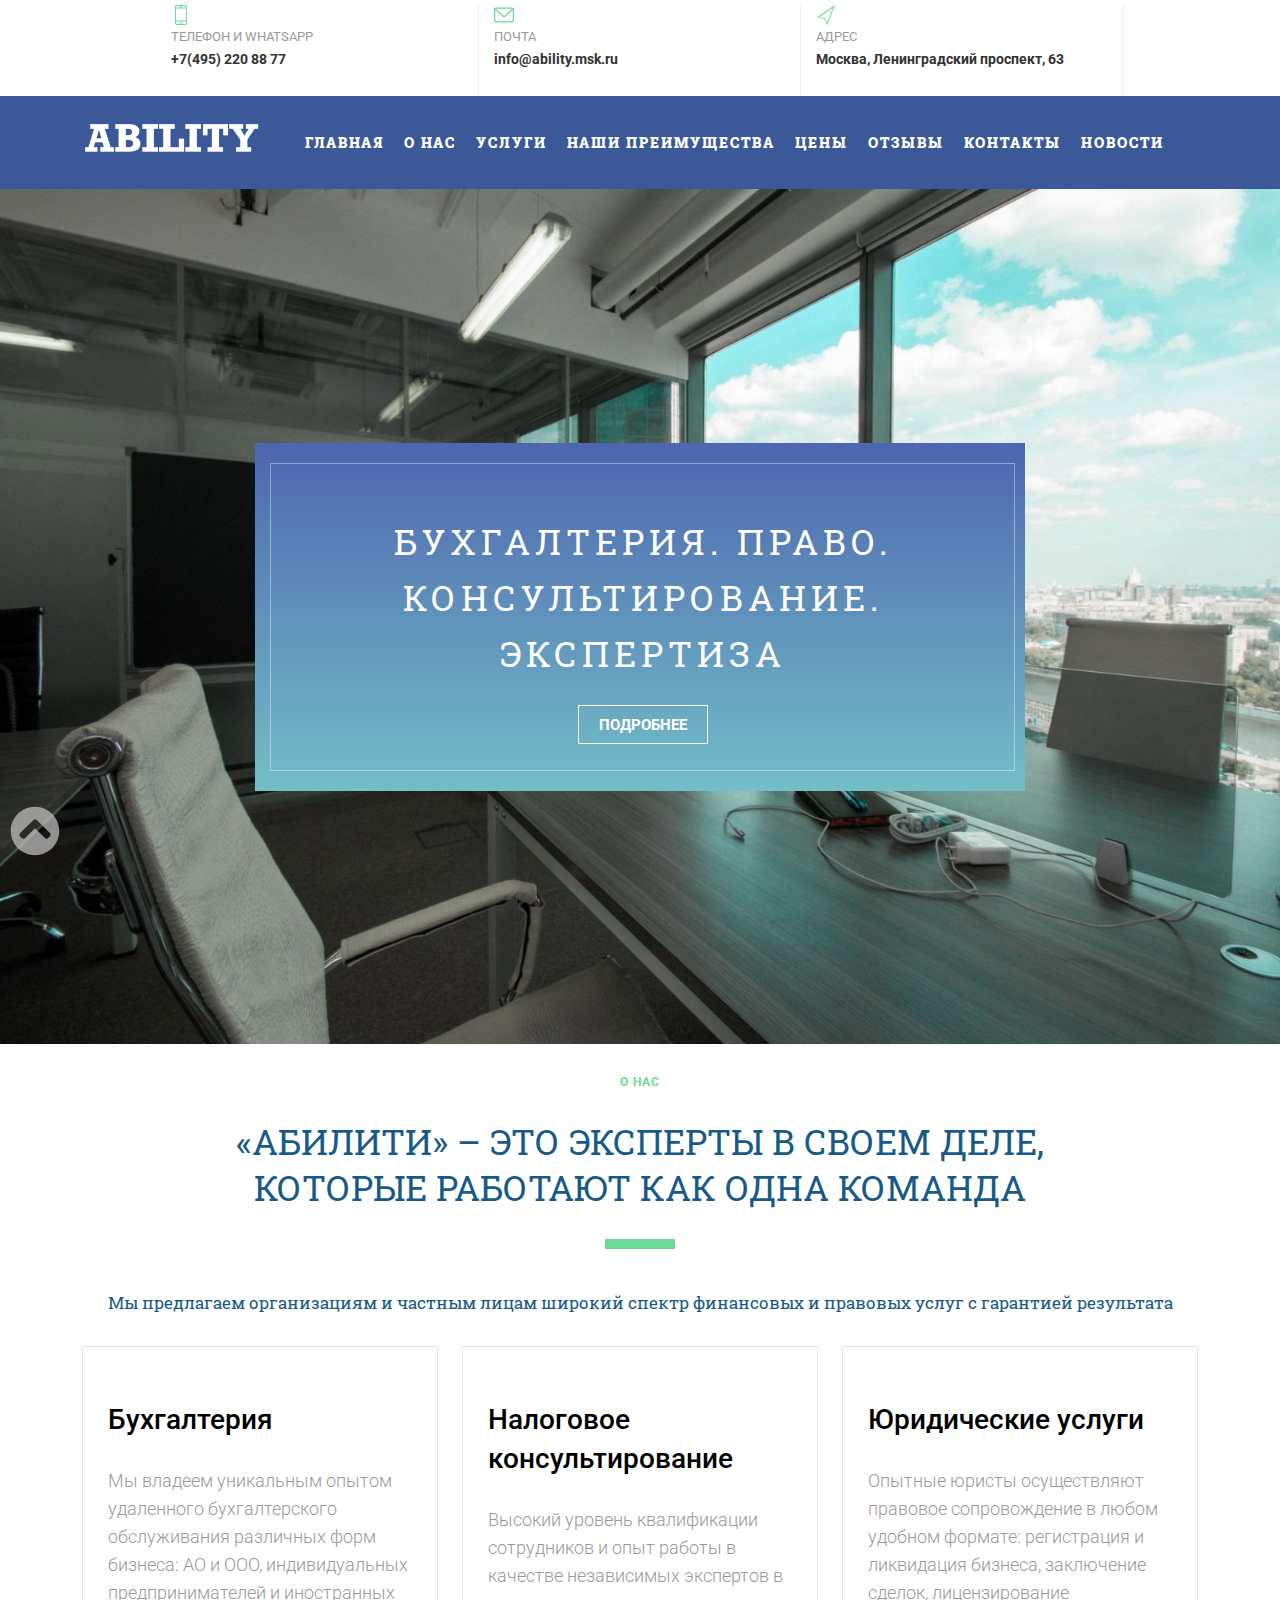
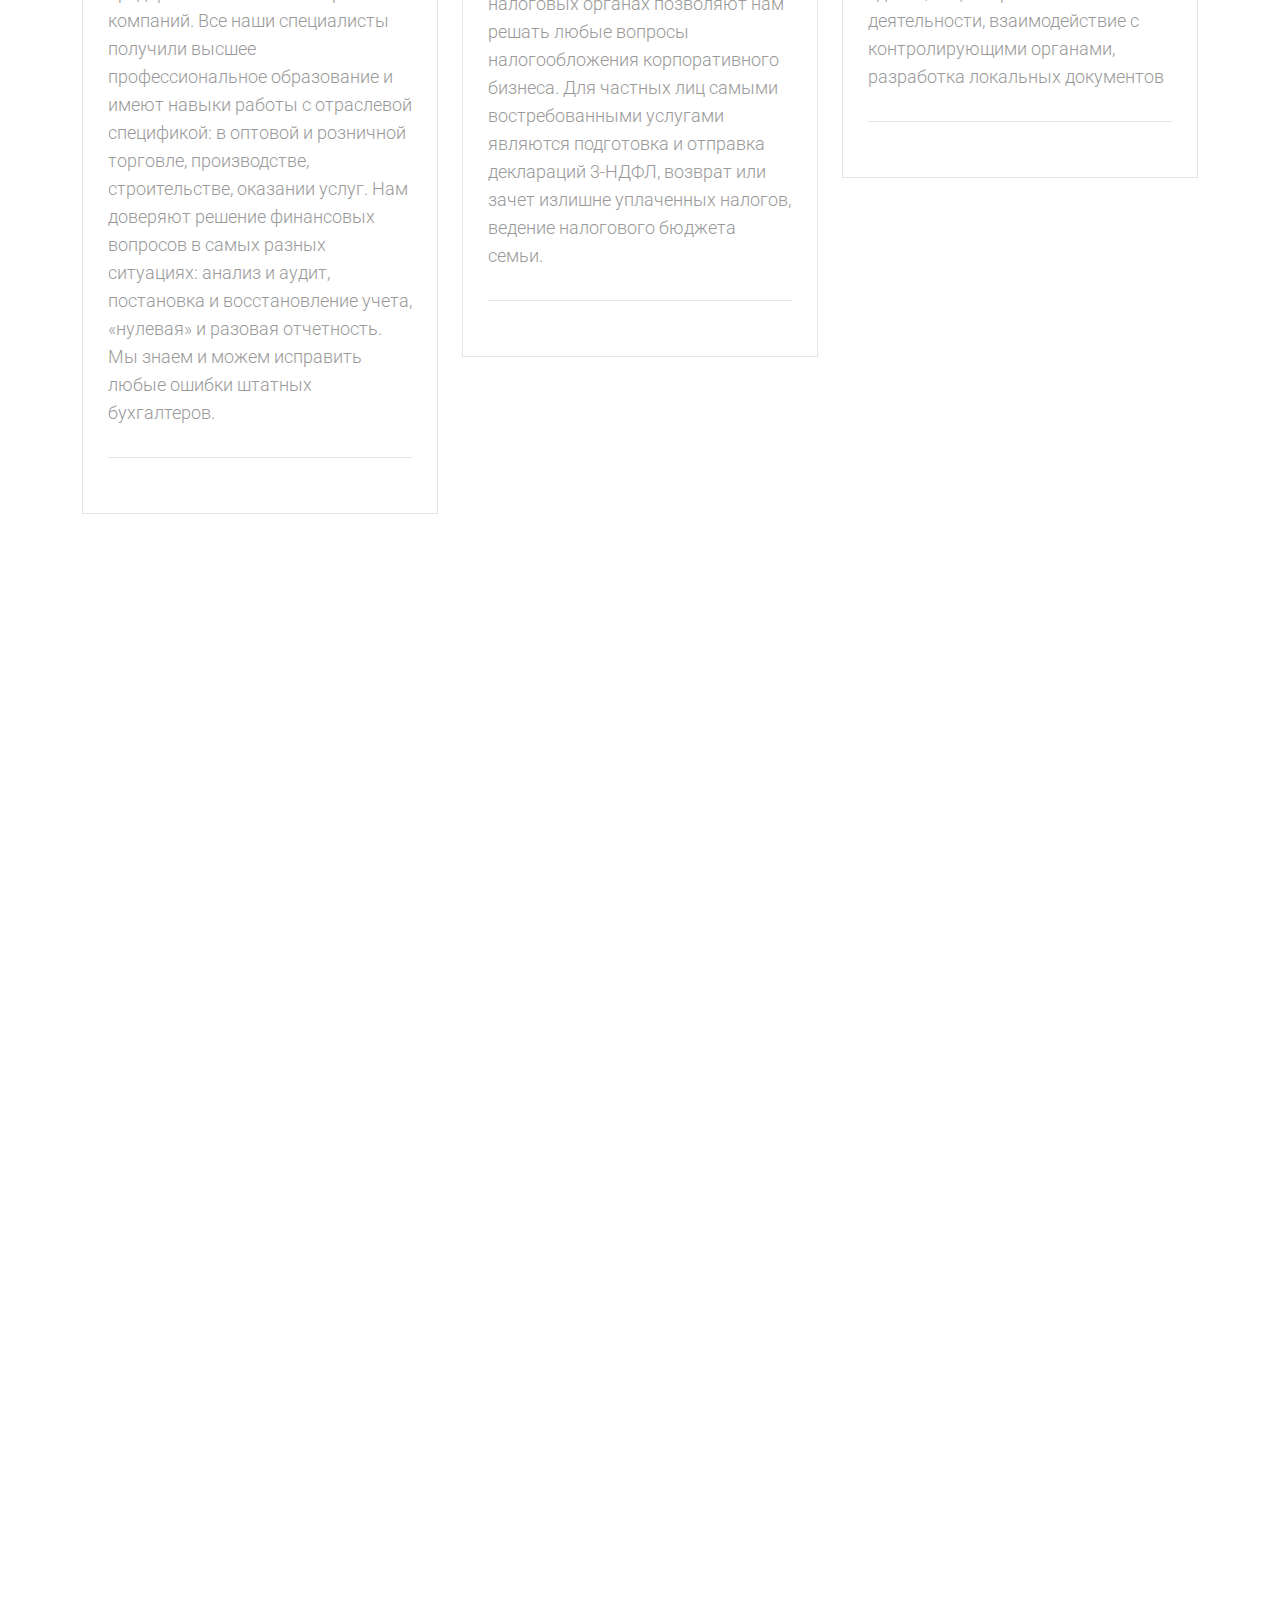
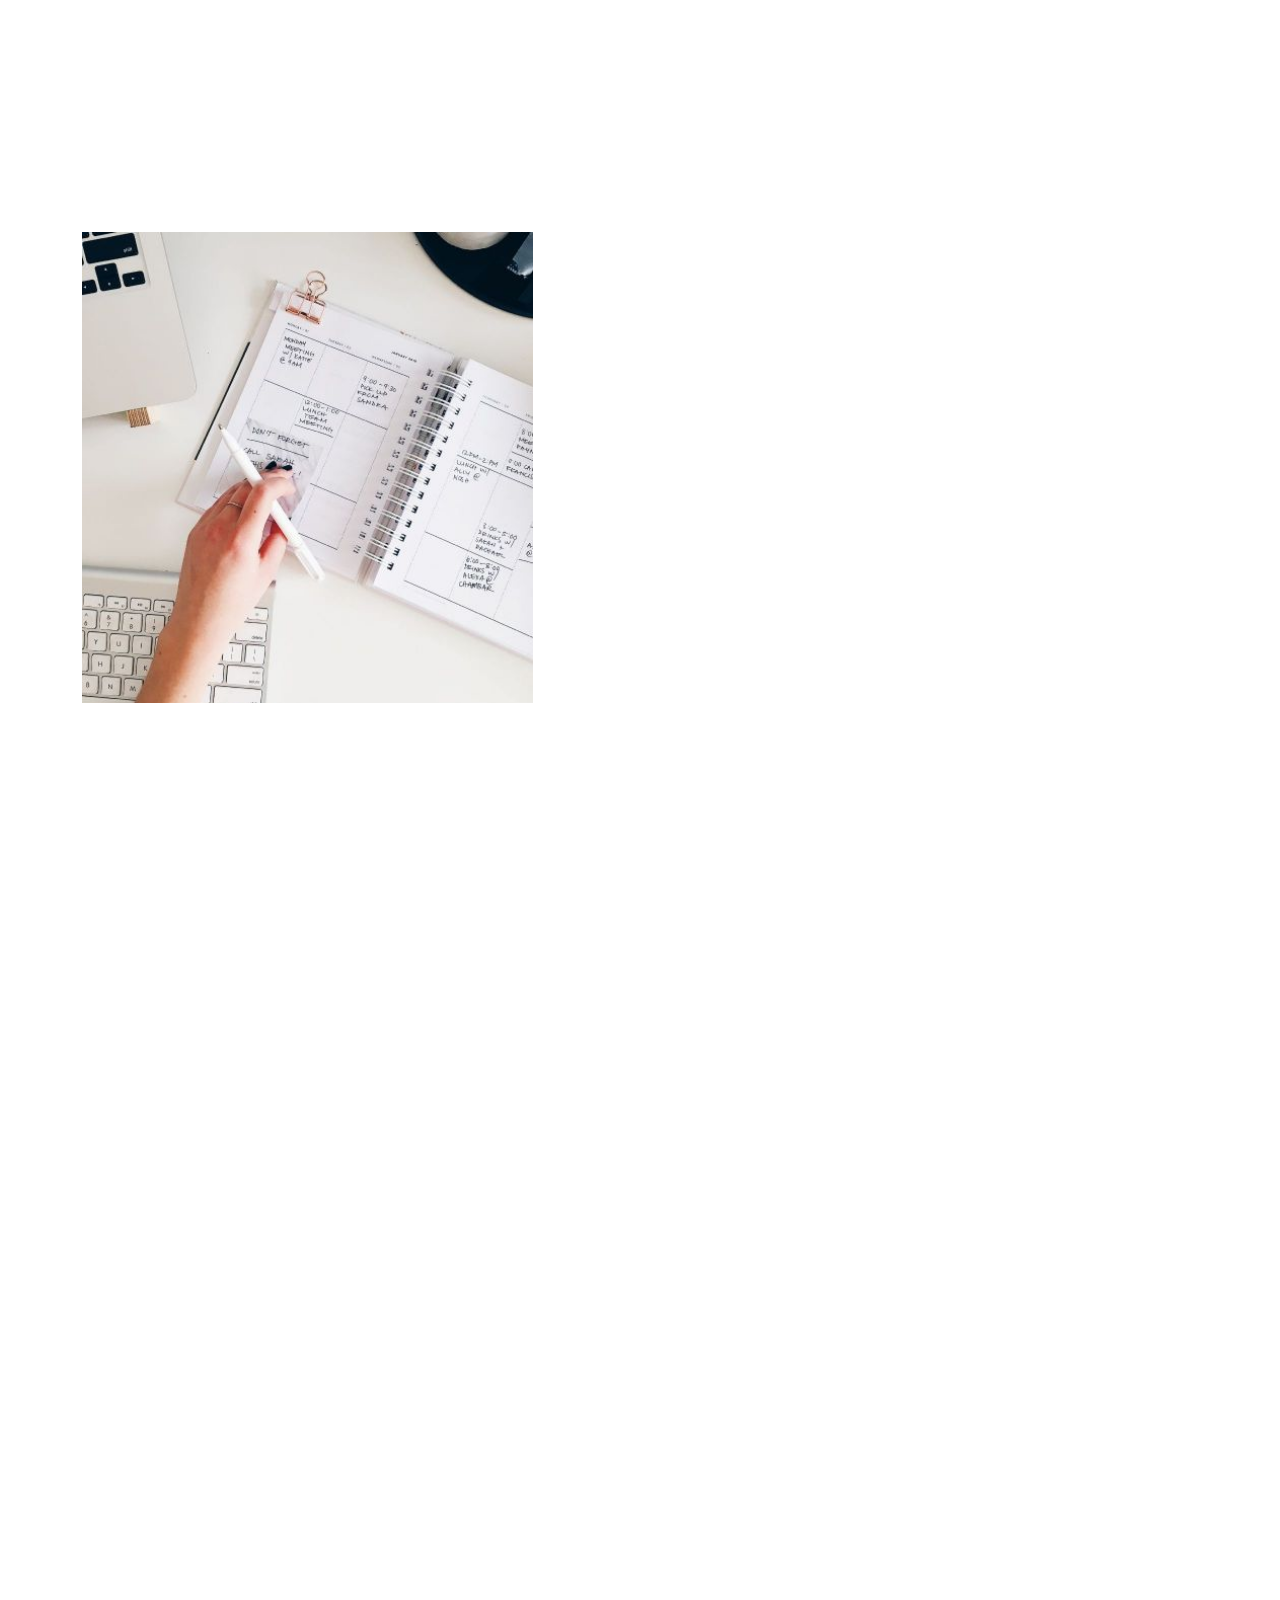
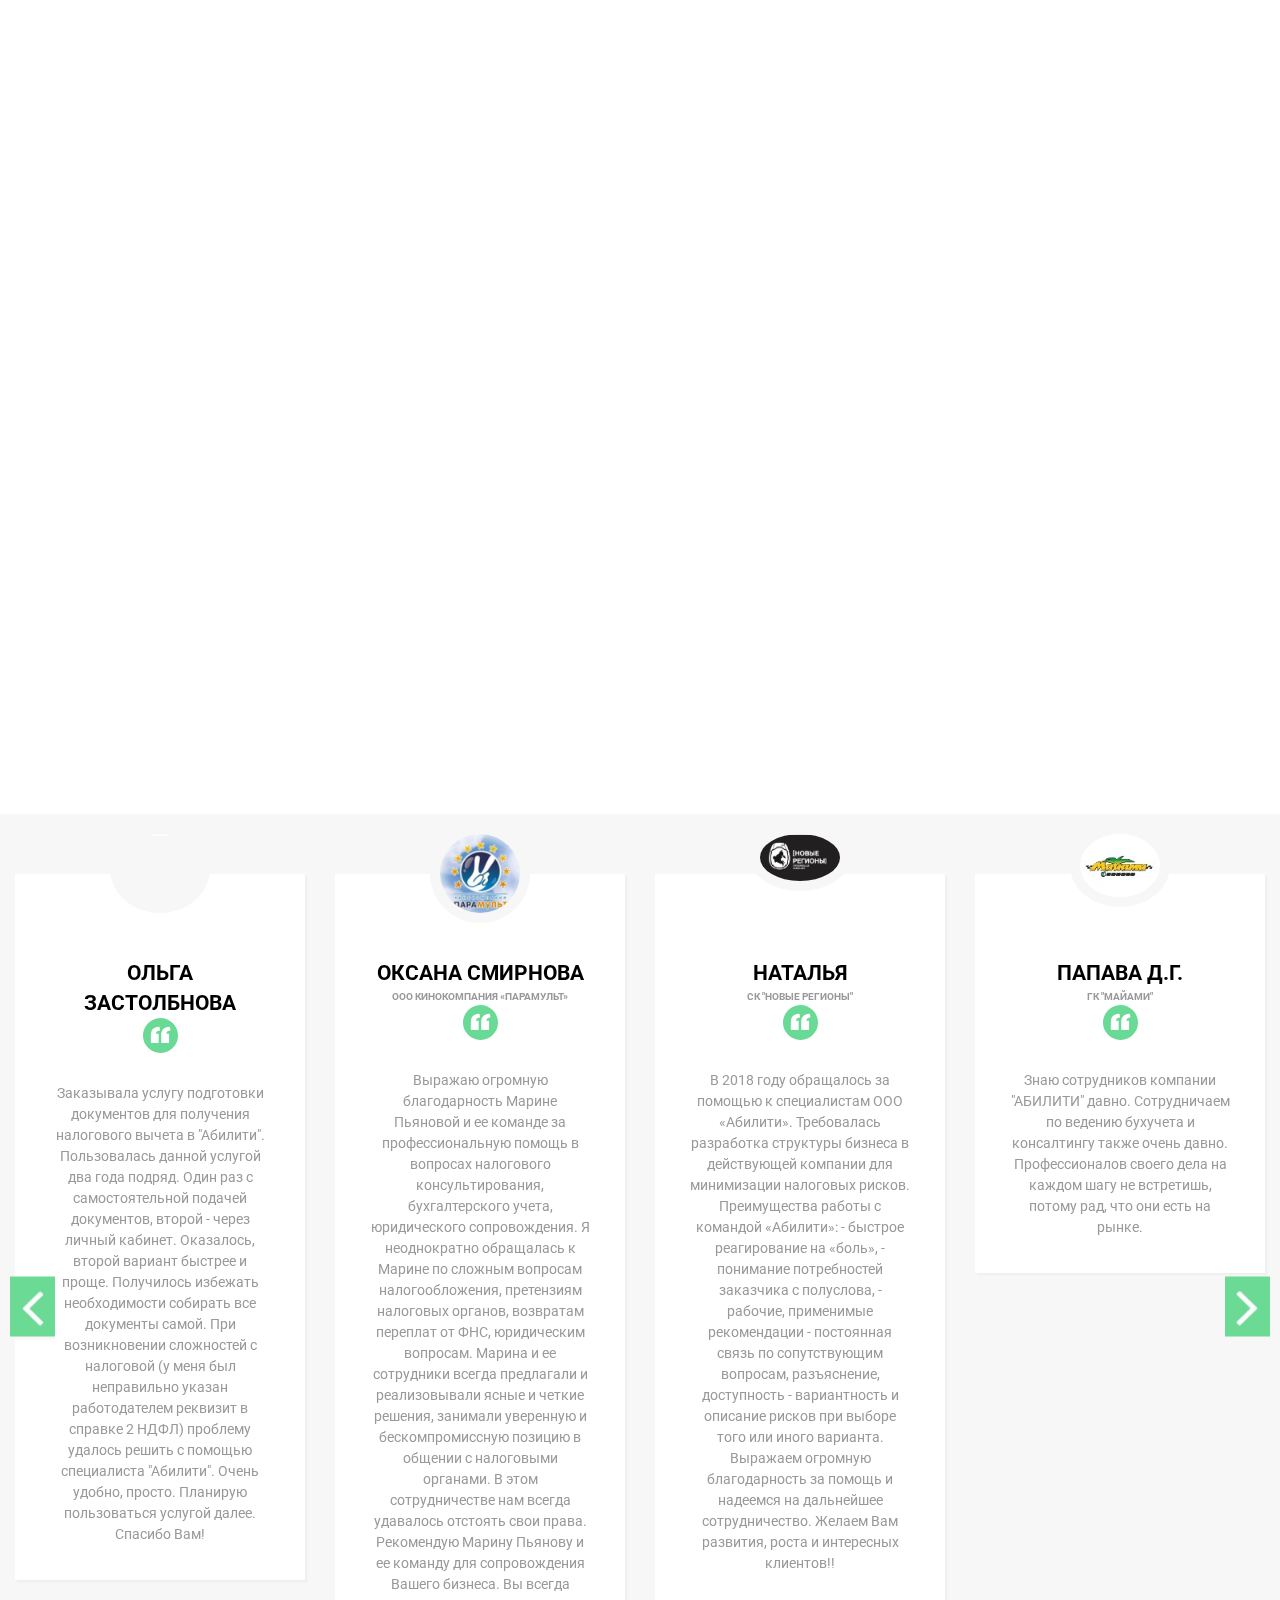
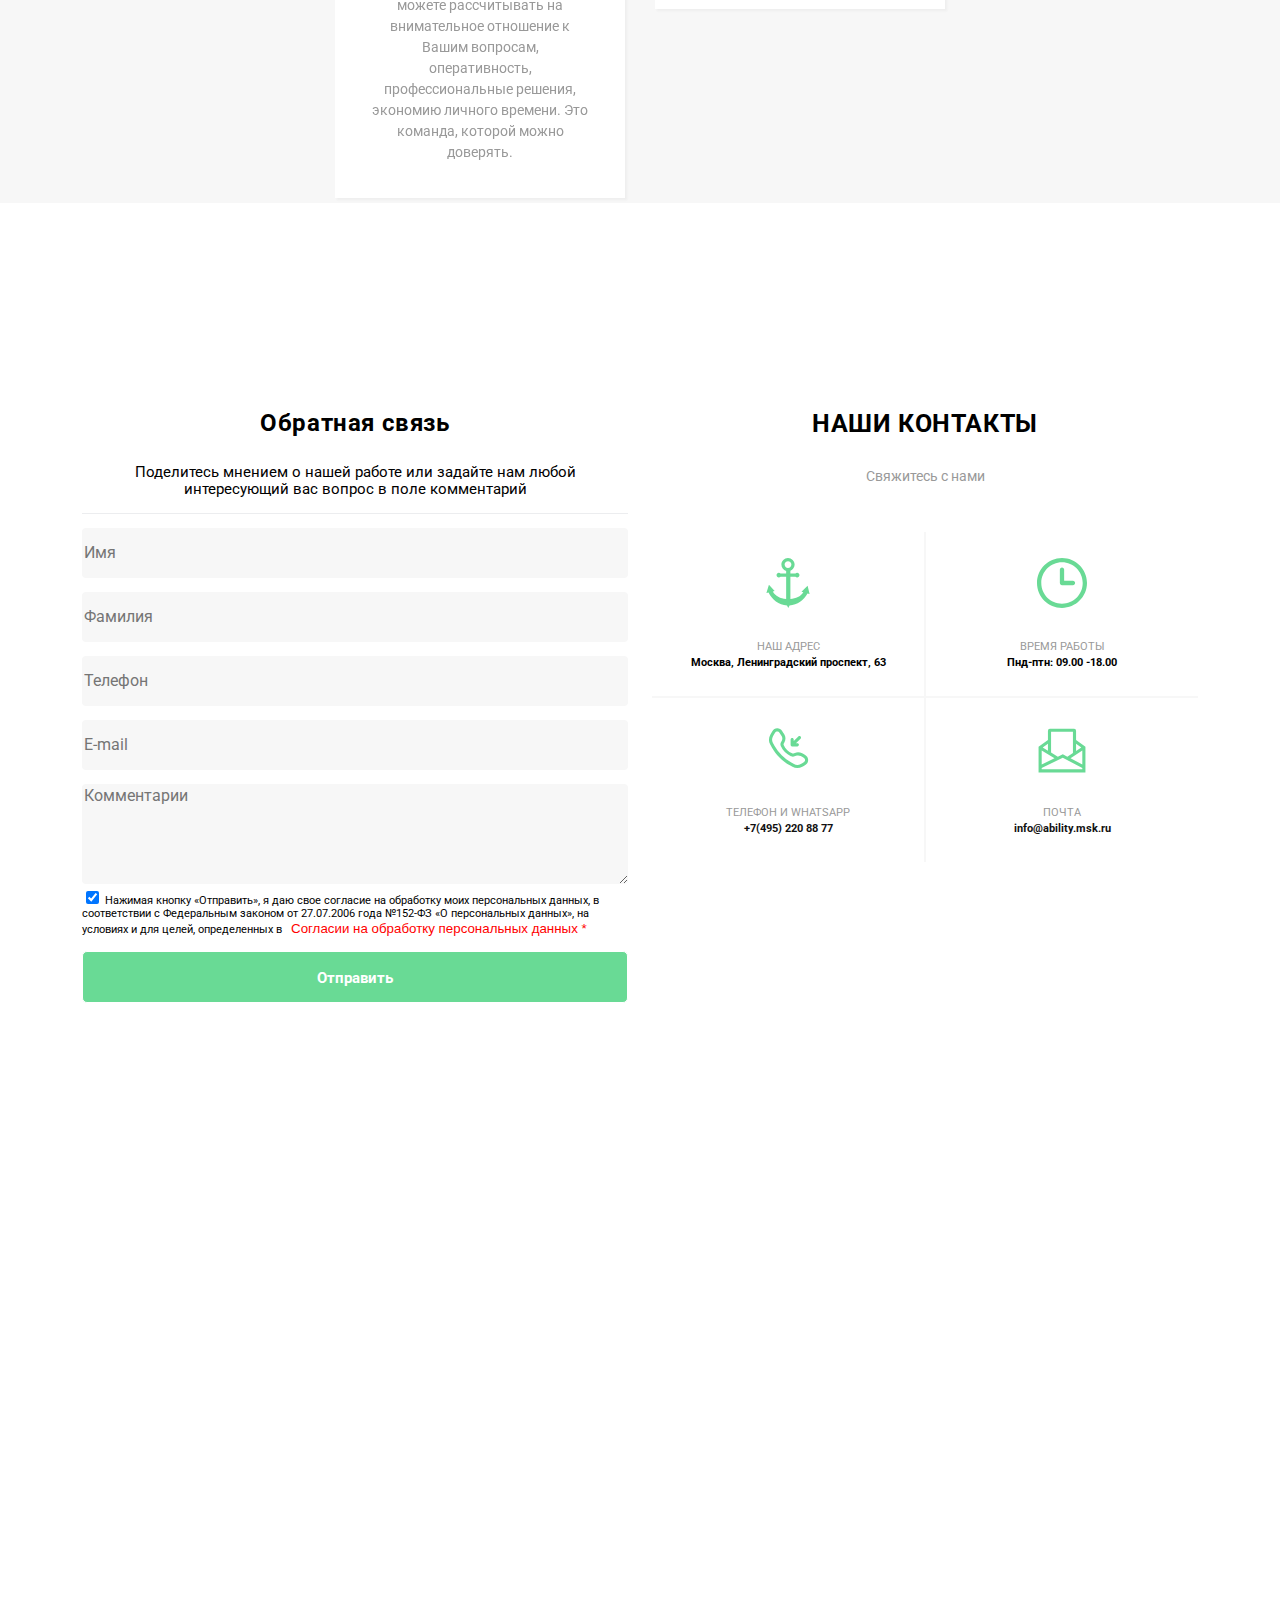
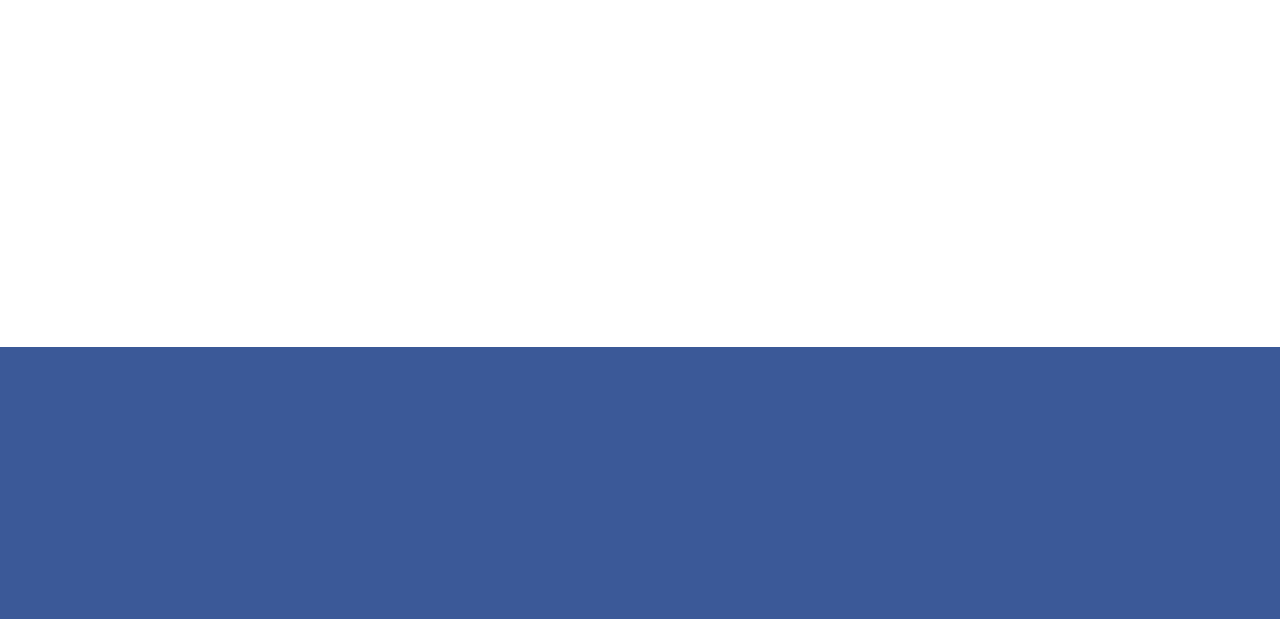
<file: index.html>
<!DOCTYPE html>
<html lang="ru">
<head>
    <meta charset="UTF-8">
    <link rel="stylesheet" href="assets/css/style.min.css">
    
    <!-- Useful meta tags -->
    <meta http-equiv="x-ua-compatible" content="ie=edge">
    <meta name="viewport" content="width=device-width, initial-scale=1">
    <meta name="robots" content="index, follow, noodp">
    <meta name="googlebot" content="index, follow">
    <meta name="google" content="notranslate">
    <meta name="format-detection" content="telephone=no">
    <meta name="keywords" content="бухгалтерия налоговое консультирование юридические услуги аудит срочная отчетность правовое сопровождение">
    <meta name="description" content="Бухгалтерское обслуживание, налоговое консультирование, сдача отчетности, юридическое консультирование. Мы предлагаем организациям и частным лицам широкий спектр финансовых и правовых услуг с гарантией результата">
    
    <title>Ability - Бухгалтерское обслуживание</title>
</head>
<body>

<svg style="display: none;">

 <symbol id='phone' viewBox="0 0 128 128">
    <path d="M91,0H37A11,11,0,0,0,26,11V117a11,11,0,0,0,11,11H91a11,11,0,0,0,11-11V11A11,11,0,0,0,91,0ZM32,22.69H96V99.58H32ZM37,6H91a5,5,0,0,1,5,5v5.69H32V11A5,5,0,0,1,37,6ZM91,122H37a5,5,0,0,1-5-5V105.58H96V117A5,5,0,0,1,91,122Z"/><circle cx="64" cy="113.91" r="6"/><path d="M56.13,14.22H71.88a3,3,0,1,0,0-6H56.13a3,3,0,1,0,0,6Z"/>
 </symbol>

  <symbol id='cursor' viewBox="0 0 149.701 149.701">
    <path  d="M84.618,149.701l-24.247-46.586L7.919,90.581L141.782,0L84.618,149.701z M26.482,87.195l39.035,9.326
    l18.032,34.661l42.528-111.372L26.482,87.195z"/>
  </symbol>

  <symbol id='mail' viewBox="0 0 479.058 479.058">
    <path d="m434.146 59.882h-389.234c-24.766 0-44.912 20.146-44.912 44.912v269.47c0 24.766 20.146 44.912 44.912 44.912h389.234c24.766 0 44.912-20.146 44.912-44.912v-269.47c0-24.766-20.146-44.912-44.912-44.912zm0 29.941c2.034 0 3.969.422 5.738 1.159l-200.355 173.649-200.356-173.649c1.769-.736 3.704-1.159 5.738-1.159zm0 299.411h-389.234c-8.26 0-14.971-6.71-14.971-14.971v-251.648l199.778 173.141c2.822 2.441 6.316 3.655 9.81 3.655s6.988-1.213 9.81-3.655l199.778-173.141v251.649c-.001 8.26-6.711 14.97-14.971 14.97z"/>
  </symbol>

  <symbol id='check' viewBox="0 0 438.536 438.536">
      <g>
    <path d="M414.41,24.123C398.333,8.042,378.963,0,356.315,0H82.228C59.58,0,40.21,8.042,24.126,24.123
        C8.045,40.207,0.003,59.576,0.003,82.225v274.084c0,22.647,8.042,42.018,24.123,58.102c16.084,16.084,35.454,24.126,58.102,24.126
        h274.084c22.648,0,42.018-8.042,58.095-24.126c16.084-16.084,24.126-35.454,24.126-58.102V82.225
        C438.532,59.576,430.49,40.204,414.41,24.123z M370.88,159.024l-175.307,175.3c-3.615,3.614-7.898,5.428-12.85,5.428
        c-4.95,0-9.233-1.807-12.85-5.421L67.663,232.118c-3.616-3.62-5.424-7.898-5.424-12.848c0-4.949,1.809-9.233,5.424-12.847
        l29.124-29.124c3.617-3.616,7.895-5.424,12.847-5.424c4.952,0,9.235,1.809,12.851,5.424l60.242,60.24l133.334-133.333
        c3.606-3.617,7.898-5.424,12.847-5.424c4.945,0,9.227,1.807,12.847,5.424l29.126,29.125c3.61,3.615,5.421,7.898,5.421,12.847
        S374.49,155.411,370.88,159.024z"/>
</g>
  </symbol>

  <symbol id='quote' viewBox="0 0 612 612">
     <g>
    <g>
        <path d="M587.826,186.966c-16.116-37.332-37.944-69.768-65.484-97.308s-59.976-49.368-97.308-65.484
            S348.024,0,306,0c-28.152,0-55.284,3.672-81.396,11.016s-50.49,17.646-73.134,30.906s-43.248,29.172-61.812,47.736
            s-34.476,39.168-47.736,61.812c-13.26,22.646-23.562,47.022-30.906,73.134C3.672,250.716,0,277.848,0,306
            s3.672,55.284,11.016,81.396c7.344,26.11,17.646,50.487,30.906,73.134c13.26,22.644,29.172,43.249,47.736,61.812
            c18.564,18.564,39.168,34.478,61.812,47.736c22.644,13.26,47.022,23.561,73.134,30.906C250.716,608.328,277.848,612,306,612
            s55.284-3.672,81.396-11.016c26.111-7.346,50.488-17.646,73.135-30.906c22.644-13.259,43.249-29.172,61.812-47.736
            c18.564-18.563,34.478-39.168,47.736-61.812c13.26-22.646,23.561-47.023,30.906-73.135C608.328,361.284,612,334.152,612,306
            C612,263.976,603.942,224.298,587.826,186.966z M296.82,212.364c-2.04,2.855-4.284,4.284-6.732,4.284
            c-42.024,6.12-63.036,25.5-63.036,58.14h37.332c6.528,0,9.792,3.264,9.792,9.792v140.76c0,6.528-3.264,9.792-9.792,9.792H146.88
            c-6.528,0-9.792-3.264-9.792-9.792V303.552c0-95.88,46.92-146.268,140.76-151.164c2.448-0.408,4.59,0.204,6.426,1.836
            s3.162,3.672,3.978,6.12l9.792,44.676C298.86,207.876,298.452,210.324,296.82,212.364z M477.972,212.364
            c-1.632,2.855-3.876,4.284-6.729,4.284c-41.208,6.12-62.223,25.5-63.036,58.14h37.332c2.854,0,5.304,0.918,7.344,2.754
            s3.063,4.182,3.063,7.038v140.76c0,2.856-1.021,5.202-3.063,7.038s-4.489,2.754-7.344,2.754H328.644
            c-2.854,0-5.304-0.918-7.344-2.754s-3.06-4.182-3.06-7.038V303.552c0-95.88,47.124-146.268,141.372-151.164
            c2.445-0.408,4.59,0.204,6.426,1.836s3.163,3.672,3.978,6.12l9.792,44.676C480.624,207.876,480.012,210.324,477.972,212.364z"/>
    </g>
    </g>

  </symbol>

  <symbol id='anchor' viewBox="0 0 79.536 79.536">
      <g>
    <path d="M70.943,44.304l-9.735,9.311l2.951,0.859c-4.23,6.954-11.878,10.015-20.588,10.615V29.826h8.078
        c0.673,0.678,1.605,1.092,2.641,1.092c2.051,0,3.718-1.66,3.718-3.718c0-2.056-1.667-3.723-3.718-3.723
        c-1.025,0-1.957,0.419-2.641,1.098h-8.078v-4.251c3.925-1.533,6.731-5.333,6.731-9.8C50.303,4.73,45.581,0,39.769,0
        c-5.811,0-10.53,4.73-10.53,10.524c0,4.771,3.213,8.777,7.581,10.059v3.987h-8.933c-0.676-0.673-1.607-1.093-2.636-1.093
        c-2.053,0-3.723,1.667-3.723,3.723c0,2.058,1.67,3.718,3.723,3.718c1.028,0,1.96-0.414,2.636-1.092h8.933v35.242
        c-9.178-0.684-17.189-4.257-21.21-11.791l2.939-0.647L9.45,42.709L5.398,55.551l3.431-0.767
        c5.015,10.988,16.448,19.838,29.359,20.692l2.004,4.06l1.999-4.05c12.28-0.823,23.211-8.896,28.617-19.065l3.329,0.974
        L70.943,44.304z M34.37,10.524c0-2.98,2.423-5.398,5.403-5.398c2.979,0,5.403,2.418,5.403,5.398c0,2.98-2.429,5.403-5.408,5.403
        C36.788,15.928,34.37,13.505,34.37,10.524z"/>
</g>
  </symbol>

  <symbol id='clock' viewBox="0 0 174.239 174.239">
      <g>
    <g>
        <path d="M87.12,174.239C39.082,174.239,0,135.157,0,87.12S39.082,0,87.12,0s87.12,39.082,87.12,87.12
            S135.157,174.239,87.12,174.239z M87.12,14.935c-39.802,0-72.185,32.383-72.185,72.185s32.383,72.185,72.185,72.185
            s72.185-32.383,72.185-72.185S126.921,14.935,87.12,14.935z"/>
    </g>
    <g>
        <path d="M125.32,94.587h-38.2c-4.125,0-7.467-3.345-7.467-7.467V40.794c0-4.123,3.342-7.467,7.467-7.467s7.467,3.345,7.467,7.467
            v38.859h30.733c4.125,0,7.467,3.345,7.467,7.467S129.445,94.587,125.32,94.587z"/>
    </g>
</g>
  </symbol>

  <symbol id='callin' viewBox="0 0 24 24">
      <path d="M18.871,20.493c0.457,-0.266 0.954,-0.556 1.445,-0.843c0.857,-0.5 1.378,-1.423 1.364,-2.415c-0.014,-0.992 -0.562,-1.899 -1.433,-2.375c-0.505,-0.275 -1.006,-0.548 -1.442,-0.786c-1.078,-0.588 -2.362,-0.665 -3.501,-0.209c-0.252,0.101 -0.498,0.199 -0.703,0.281c-0.153,0.062 -0.325,0.06 -0.477,-0.005c-0.047,-0.021 -0.097,-0.042 -0.148,-0.064c-1.821,-0.78 -3.273,-2.232 -4.053,-4.053c-0,0 -0,-0 -0,-0.001c-0.086,-0.199 -0.07,-0.428 0.041,-0.614c0.09,-0.149 0.189,-0.315 0.292,-0.486c0.731,-1.219 0.711,-2.746 -0.052,-3.945c-0.315,-0.495 -0.673,-1.059 -1.026,-1.612c-0.515,-0.81 -1.414,-1.292 -2.373,-1.274c-0.959,0.019 -1.839,0.536 -2.322,1.364c-0.329,0.564 -0.668,1.145 -0.976,1.673c-0.85,1.456 -0.864,3.253 -0.037,4.722c0.222,0.396 0.466,0.829 0.719,1.278c2.044,3.635 5.047,6.638 8.682,8.682c0.449,0.253 0.882,0.497 1.278,0.719c1.469,0.827 3.266,0.813 4.722,-0.037Zm-0.756,-1.295c-0.996,0.581 -2.226,0.59 -3.231,0.025c-0.396,-0.223 -0.829,-0.466 -1.278,-0.719c-3.395,-1.91 -6.2,-4.715 -8.11,-8.11c-0.253,-0.449 -0.496,-0.882 -0.719,-1.278c-0.565,-1.005 -0.556,-2.235 0.025,-3.231c0.308,-0.528 0.647,-1.109 0.976,-1.673c0.22,-0.376 0.62,-0.611 1.056,-0.62c0.436,-0.008 0.845,0.211 1.079,0.579c0.352,0.554 0.71,1.117 1.026,1.612c0.458,0.72 0.47,1.637 0.031,2.368c-0.103,0.171 -0.203,0.337 -0.292,0.487c-0.36,0.599 -0.409,1.334 -0.134,1.976c-0,0.001 0,0.001 0,0.001c0.932,2.175 2.666,3.909 4.841,4.841c0.051,0.022 0.101,0.043 0.148,0.063c0.518,0.222 1.102,0.229 1.625,0.02c0.205,-0.082 0.451,-0.18 0.703,-0.281c0.724,-0.29 1.54,-0.241 2.226,0.133c0.436,0.237 0.936,0.51 1.442,0.786c0.396,0.216 0.645,0.629 0.651,1.08c0.007,0.451 -0.23,0.87 -0.62,1.097c-0.491,0.287 -0.988,0.577 -1.445,0.844Z"/><path d="M14.75,8.189l2.22,-2.219c0.292,-0.293 0.768,-0.293 1.06,-0c0.293,0.292 0.293,0.768 0,1.06l-2.219,2.22l0.689,-0c0.414,-0 0.75,0.336 0.75,0.75c0,0.414 -0.336,0.75 -0.75,0.75l-2.5,-0c-0.128,-0 -0.248,-0.032 -0.354,-0.089c-0.051,-0.027 -0.099,-0.06 -0.143,-0.1l-0.02,-0.018l-0.007,-0.006l-0.02,-0.021l-0.013,-0.014l-0.004,-0.005c-0.04,-0.044 -0.073,-0.093 -0.1,-0.143c-0.057,-0.106 -0.089,-0.226 -0.089,-0.354l0,-2.5c0,-0.414 0.336,-0.75 0.75,-0.75c0.414,0 0.75,0.336 0.75,0.75l0,0.689Z"/>
  </symbol>

  <symbol id='letter' viewBox="0 0 512 512">
      <path d="M400,163.2V68a20.023,20.023,0,0,0-20-20H132a20.023,20.023,0,0,0-20,20v95.2L16,231.766V496H496V231.766Zm53.679,77.667L400,275.96V202.52ZM144,80H368V296.883l-57.166,37.378-46.578-24.152-50.764,24.507L144,292.425ZM263.744,345.89,464,449.727V464H48V450.043ZM48,271.575,179.144,351.2,48,414.509Zm295.446,79.6L464,272.347V413.681ZM112,202.52V273L58.666,240.615Z" class="ci-primary"/>
  </symbol>

<symbol id='home' viewBox="0 0 460.298 460.297">
    <g>
    <g>
        <path d="M230.149,120.939L65.986,256.274c0,0.191-0.048,0.472-0.144,0.855c-0.094,0.38-0.144,0.656-0.144,0.852v137.041
            c0,4.948,1.809,9.236,5.426,12.847c3.616,3.613,7.898,5.431,12.847,5.431h109.63V303.664h73.097v109.64h109.629
            c4.948,0,9.236-1.814,12.847-5.435c3.617-3.607,5.432-7.898,5.432-12.847V257.981c0-0.76-0.104-1.334-0.288-1.707L230.149,120.939
            z"/>
        <path d="M457.122,225.438L394.6,173.476V56.989c0-2.663-0.856-4.853-2.574-6.567c-1.704-1.712-3.894-2.568-6.563-2.568h-54.816
            c-2.666,0-4.855,0.856-6.57,2.568c-1.711,1.714-2.566,3.905-2.566,6.567v55.673l-69.662-58.245
            c-6.084-4.949-13.318-7.423-21.694-7.423c-8.375,0-15.608,2.474-21.698,7.423L3.172,225.438c-1.903,1.52-2.946,3.566-3.14,6.136
            c-0.193,2.568,0.472,4.811,1.997,6.713l17.701,21.128c1.525,1.712,3.521,2.759,5.996,3.142c2.285,0.192,4.57-0.476,6.855-1.998
            L230.149,95.817l197.57,164.741c1.526,1.328,3.521,1.991,5.996,1.991h0.858c2.471-0.376,4.463-1.43,5.996-3.138l17.703-21.125
            c1.522-1.906,2.189-4.145,1.991-6.716C460.068,229.007,459.021,226.961,457.122,225.438z"/>
    </g>
</g>
</symbol>

<symbol id='whats' viewBox="0 0 512 512">
    <g>
    <path d="M10.8,507.9c6.9-20.7,13.4-40.1,19.9-59.5c6.5-19.2,12.3-38.7,19.7-57.6c3.8-9.6,2.6-16.8-2.2-25.8   c-26.2-48.6-34-100.7-24.9-154.9c7.7-45.9,27.2-86.5,58.7-121C133.9,32.4,198.7,5.2,275.3,8.4c56.1,2.3,105.7,22.8,148,59.9   c39.4,34.5,65.1,77.4,77,128.4c9.6,41.1,8.5,82-3.3,122.5c-15,51.3-43.7,93.6-86.4,125.8c-59.3,44.8-125.8,58.7-198.3,44.6   c-21.8-4.2-42.6-12-62.2-22.6c-3.2-1.7-5.9-2.1-9.4-0.9c-37.2,12-74.5,23.9-111.7,35.8C23.4,503.7,17.7,505.6,10.8,507.9z    M74.1,445.2c2-0.5,2.9-0.7,3.8-1c23.3-7.4,46.6-14.9,70-22.1c2.2-0.7,5.2-0.1,7.3,0.9c10.1,5,19.8,11,30.2,15.4   c42.8,18.1,86.9,21,131.5,8.6c53.2-14.9,94-46.6,121.9-94.5c23.9-41,32.1-85.3,24.7-131.9c-9.4-59.3-39.8-105.9-90.1-139   C329.8,53,281.8,43.3,230.6,51.4c-44.1,7-81.8,27.1-112.9,59.3c-26.7,27.6-44.6,60.2-52.4,97.7c-11.1,53.7-2.9,104.5,26.9,150.8   c6,9.3,5.8,16.4,2.2,25.9C87.1,404.6,81,424.5,74.1,445.2z"/><path d="M389.3,321.8c-0.3,19.3-9.4,34-27.8,43.2c-18.1,9-36.5,11.3-55.4,3.9c-17-6.7-34.2-13.2-50.6-21.3   c-21.6-10.7-39.3-26.7-55.5-44.4c-17.9-19.6-33.1-41.4-45.6-64.7c-8.9-16.5-14.3-34-12.4-53.2c2-20.4,11.5-36.7,27.5-49   c3.2-2.4,8-3.5,12.1-3.9c5.3-0.4,10.6,0.4,15.9,0.8c4.4,0.4,6.8,3.5,8.3,7.1c3.9,9.6,7.4,19.2,11.1,28.9c2.5,6.5,4.4,13.3,7.4,19.6   c3.7,7.8,1.4,14.3-3.4,20.3c-4.1,5.1-8.4,10-13.1,14.4c-3.9,3.7-4.6,7.5-2,12c11.5,20.5,25.5,38.9,44,53.8   c12.2,9.8,25.7,17.1,39.7,23.9c4.1,2,8.1,1.7,11.3-2c6.9-7.9,13.9-15.7,20.7-23.7c4.4-5.1,6.6-6.1,12.5-3.1   c17.1,8.6,34,17.5,51,26.4C389,313,390,316.6,389.3,321.8z"/>
    </g>
</symbol>

 <symbol id='envelope' viewBox="-0.5 0.5 42 42">
<path d="M40.5,31.5v-18c0,0-18.2,12.7-19.97,13.359C18.79,26.23,0.5,13.5,0.5,13.5v18c0,2.5,0.53,3,3,3h34
    C40.029,34.5,40.5,34.061,40.5,31.5z M40.471,9.971c0-1.821-0.531-2.471-2.971-2.471h-34c-2.51,0-3,0.78-3,2.6l0.03,0.28
    c0,0,18.069,12.44,20,13.12C22.57,22.71,40.5,10.1,40.5,10.1L40.471,9.971z"/>
</symbol>

<symbol id='up' viewBox="0 0 512 512">
    <path d="M8 256C8 119 119 8 256 8s248 111 248 248-111 248-248 248S8 393 8 256zm231-113.9L103.5 277.6c-9.4 9.4-9.4 24.6 0 33.9l17 17c9.4 9.4 24.6 9.4 33.9 0L256 226.9l101.6 101.6c9.4 9.4 24.6 9.4 33.9 0l17-17c9.4-9.4 9.4-24.6 0-33.9L273 142.1c-9.4-9.4-24.6-9.4-34 0z"></path>
</symbol>

<symbol id='checkmark' viewBox="0 0 533.333 533.334">
    <g>
    <path d="M450,58.333l-250,250L83.333,191.667L0,275l200,200l333.333-333.333L450,58.333z"/>
</g>
</symbol>

  </svg>


<header class="header" id="scroll-up">
    <div class="container  container-header">

        <div class="row g-0">

            <div class="col">
             <div class="header__block">
                  <a class="header__link" href="tel:+74952208877" >
                      <svg class="header__icon">
                           <use xlink:href='#phone'></use>
                       </svg>
                       <div class="header__text">телефон и whatsapp</div>
                       <div class="header__text--bold">+7(495) 220 88 77</div>
                  </a>
              </div>
            </div>

            <div class="col">
             <div class="header__block">
                  <a class="header__link" href="mailto:info@ability.msk.ru" >
                      <svg class="header__icon">
                           <use xlink:href='#mail'></use>
                       </svg>
                       <div class="header__text">почта</div>
                       <div class="header__text--bold">info@ability.msk.ru</div>
                  </a>
              </div>
            </div>

            <div class="col">
              <div class="header__block">
                    <svg class="header__icon">
                       <use xlink:href='#cursor'></use>
                   </svg>
                   <div class="header__text">адрес</div>
                   <div class="header__text--bold">Москва, Ленинградский проспект, 63</div>
              </div>
            </div>

        </div>
    </div>
</header>

<nav class="nav" id="navigation">
    <div class="container">

       <div class="hamburger">
           <span></span>
           <span></span>
           <span></span>
       </div>

        <div class="row">

            <div class="col-12 col-lg-2">
                <a class="nav__logo">
                    <img src="assets/img/logo.png" alt="Ability logo">
                </a>
            </div>

            <div class="col-12 col-lg-10">
               <div class="nav__list">
                   <a href="index.html" class="nav__item">главная</a>
                   <a href="#us" class="nav__item">о нас</a>
                   <a href="#services" class="nav__item">услуги</a>
                   <a href="#advantages" class="nav__item">наши преимущества</a>
                   <a href="#pricing" class="nav__item">цены</a>
                   <a href="#clients" class="nav__item">отзывы</a>
                   <a href="#contacts" class="nav__item">контакты</a>
                   <a href="#news" class="nav__item">новости</a>
               </div>
            </div>

        </div><!--/.row-->
    </div><!--/.container-->
</nav>

<section class="intro">

    <div class="intro__block wow fadeInLeft">
       <div class="intro__inner">
            <h1 class="intro__title">
                БУХГАЛТЕРИЯ. ПРАВО. КОНСУЛЬТИРОВАНИЕ. ЭКСПЕРТИЗА
            </h1>
<!--            <div class="intro__text">
                мы в ответе за тех, кто нам доверяет
            </div>-->
            <a class="intro__button" href="#contacts">подробнее</a>
        </div>
    </div>
</section>

<section class="about-us" id="us">
    <div class="container">

        <div class="about-us__intro">о нас</div>
        <h2 class="subtitle">«АБИЛИТИ» – ЭТО ЭКСПЕРТЫ В СВОЕМ ДЕЛЕ, <br>
 КОТОРЫЕ РАБОТАЮТ КАК ОДНА КОМАНДА</h2>
        <div class="about-us__divider"></div>
        <div class="about-us__describtion">Мы предлагаем организациям и частным лицам широкий спектр финансовых и правовых услуг с  гарантией результата </div>

       <div class="about-us__wrapper">
            <div class="row gy-5">
                <div class="col-12 col-lg">
                    <div class="about-us__block">
                       <article class="about-us__article">
                            <h3 class="about-us__subtitle">Бухгалтерия</h3>
                            <div class="about-us__text">Мы владеем уникальным опытом удаленного бухгалтерского обслуживания различных форм бизнеса: АО и ООО, индивидуальных предпринимателей и иностранных компаний. Все наши специалисты получили высшее профессиональное образование и имеют навыки работы с отраслевой спецификой: в оптовой и розничной торговле, производстве, строительстве, оказании услуг. Нам доверяют решение финансовых вопросов в самых разных ситуациях: анализ и аудит, постановка и восстановление учета, «нулевая» и разовая отчетность. Мы знаем и можем исправить любые ошибки штатных бухгалтеров.</div>
                            <div class="about-us__article-divider"></div>
                        </article>
                    </div>
                </div>
                <div class="col-12 col-lg">
                    <div class="about-us__block">
                       <article class="about-us__article">
                            <h3 class="about-us__subtitle">Налоговое консультирование</h3>
                            <div class="about-us__text">Высокий уровень квалификации сотрудников и опыт работы в качестве независимых экспертов в налоговых органах позволяют нам решать любые вопросы налогообложения корпоративного бизнеса. Для частных лиц самыми востребованными услугами являются подготовка и отправка деклараций 3-НДФЛ, возврат или зачет излишне уплаченных налогов, ведение налогового бюджета семьи.</div>
                            <div class="about-us__article-divider"></div>
                        </article>
                    </div>
                </div>
                <div class="col-12 col-lg">
                    <div class="about-us__block">
                       <article class="about-us__article">
                            <h3 class="about-us__subtitle">Юридические услуги</h3>
                            <div class="about-us__text">Опытные юристы осуществляют правовое сопровождение в любом удобном формате: регистрация и ликвидация бизнеса, заключение сделок, лицензирование деятельности, взаимодействие с контролирующими органами, разработка локальных документов</div>
                            <div class="about-us__article-divider"></div>
                        </article>
                    </div>
                </div>
            </div><!--/.row-->
        </div> <!--/.about-us__wrapper-->
    </div><!--/.container-->
</section>


<section class="services wow fadeInUp" id="services">
    <div class="container">
        <h2 class="subtitle--white">НАШИ УСЛУГИ</h2>
        <div class="servces__wrapper">
            <div class="row row-cols-1 row-cols-md-3">
                <div class="col">
                   <div class="services__block">
                        <img class="services__img" src="assets/img/udalennaya_bukhgalteriya_2x_1x.jpg" alt="УДАЛЕННАЯ БУХГАЛТЕРИЯ">
                        <h3 class="services__subtitle">УДАЛЕННАЯ БУХГАЛТЕРИЯ</h3>
                        <div class="services__text">Полностью заменим бухгалтерию вашей компании. Возьмем на себя взаимодействие с контролирующими органами и профессиональное решение любых задач бухгалтерского и налогового учета</div>
                    </div>
                </div>
                <div class="col">
                    <div class="services__block">
                        <img class="services__img" src="assets/img/audit_2x_1x.jpg" alt="АУДИТ">
                        <h3 class="services__subtitle">АУДИТ</h3>
                        <div class="services__text">Проведем аудит текущей ситуации и восстановление учета, внесем необходимые исправления в базу 1С и скорректируем декларации и отчеты</div>
                    </div>
                </div>
                <div class="col">
                    <div class="services__block">
                        <img class="services__img" src="assets/img/otchetnost_2x_1x.jpg" alt="СРОЧНАЯ ОТЧЕТНОСТЬ">
                        <h3 class="services__subtitle">СРОЧНАЯ ОТЧЕТНОСТЬ</h3>
                        <div class="services__text">Подготовим «нулевую» и разовую отчетность для вашего бизнеса, составим налоговый календарь</div>
                    </div>
                </div>
                <div class="col">
                    <div class="services__block">
                        <img class="services__img" src="assets/img/nalogi_dlya_biznesa_2x_1x.jpg" alt="НАЛОГИ ДЛЯ БИЗНЕСА">
                        <h3 class="services__subtitle">НАЛОГИ ДЛЯ БИЗНЕСА</h3>
                        <div class="services__text">Проконсультируем по спорным вопросам налогообложения. Оценим налоговые риски вашей компании и дадим рекомендации по их снижению</div>
                    </div>
                </div>
                <div class="col">
                    <div class="services__block">
                        <img class="services__img" src="assets/img/nalogi_dlya_grazhdan_2x_1x.jpg" alt="НАЛОГИ ДЛЯ ФИЗИЧЕСКИХ ЛИЦ">
                        <h3 class="services__subtitle">НАЛОГИ ДЛЯ ФИЗИЧЕСКИХ ЛИЦ</h3>
                        <div class="services__text">Подготовим декларации 3-НДФЛ для физических лиц по любым основаниям: покупка или продажа имущества, оплата образовательных или медицинских услуг, получение дохода по брокерскому счету в России или за рубежом. Обеспечим взаимодействие с налоговыми органами до окончания проверки</div>
                    </div>
                </div>
                <div class="col">
                    <div class="services__block">
                        <img class="services__img" src="assets/img/yuridicheskie_2x_1x.jpg" alt="ПРАВОВОЕ СОПРОВОЖДЕНИЕ">
                        <h3 class="services__subtitle">ПРАВОВОЕ СОПРОВОЖДЕНИЕ</h3>
                        <div class="services__text">Настроим правовое сопровождение в удобном формате: от разовых консультаций и услуг до абонентского юридического обслуживания</div>
                    </div>
                </div>

            </div><!--/.row-->
        </div><!--/.servces__wriapper-->

    </div><!--/.container-->
</section>

<section class="advantages" id="advantages">
    <div class="container">

      <h2 class="subtitle wow fadeInUp">НАШИ ПРЕИМУЩЕСТВА</h2>

        <div class="advantages__wrapper">

            <div class="row">

                <div class="col-sm-5">
                    <div class="advantages__block">
                        <img class="advantages__img" src="assets/img/flRm0z3MEoA_2x_2x_1x.jpg" alt="Преимущества">
                    </div>
                </div>

                <div class="col-sm-7">
                    <div class="advantages__card wow fadeInUp">
                        <div class="advantages__card-top">
                            <svg class="advantages__icon">
                             <use xlink:href='#check'></use>
                            </svg>
                            <div class="advantages__point">ДВОЙНАЯ ПРОВЕРКА ОТЧЕТНОСТИ</div>
                        </div>
                        <div class="advantages__card-bottom">Работу персонального бухгалтера контролирует руководитель отдела бухгалтерского аутсорсинга</div>
                    </div>

                    <div class="advantages__card wow fadeInUp" data-wow-offset="20">
                        <div class="advantages__card-top">
                            <svg class="advantages__icon">
                             <use xlink:href='#check'></use>
                            </svg>
                            <div class="advantages__point">ОТВЕТСТВЕННОСТЬ ПРЕДУСМОТРЕНА ДОГОВОРОМ</div>
                        </div>
                        <div class="advantages__card-bottom">Мы не боимся материальной ответственности, потому что уверены в качестве своей работы</div>
                    </div>

                    <div class="advantages__card wow fadeInUp" data-wow-offset="20">
                        <div class="advantages__card-top">
                            <svg class="advantages__icon">
                             <use xlink:href='#check'></use>
                            </svg>
                            <div class="advantages__point">МНОГОЛЕТНИЙ ОПЫТ И ОТРАСЛЕВАЯ СПЕЦИФИКА</div>
                        </div>
                        <div class="advantages__card-bottom">Для вас работает команда специалистов: персональный бухгалтер, налоговый консультант, юрист - имеющие опыт работы в разных сферах деятельности</div>
                    </div>
                </div>

            </div><!--/.row-->
        </div><!--/.advantages__wrapper-->
    </div><!--/.container-->
</section>

<section class="pricing wow fadeInUp" data-wow-duration="2s" id="pricing">
    <div class="container-sm container__pricing">
        <h2 class="subtitle--white">СКОЛЬКО СТОЯТ НАШИ УСЛУГИ?</h2>

        <div class="pricing__wrapper">

            <div class="row g-0">

                <div class="col-md-4 no-gutters">
                    <div class="pricing__block no-gutters wow fadeInUp" data-wow-offset="110" data-wow-delay="1s">
                        <div class="pricing__article">
                            <div class="pricing__inner">
                                <h4 class="pricing__subtitle">
                                    БУХГАЛТЕРСКИЙ АУТСОРСИНГ ДЛЯ ОСНО
                                </h4>
                                <div class="pricing__description">Количество бухгалтерских операций в месяц/Тариф</div>
                                <ul class="pricing__list">
                                    <li class="pricing__item">"Нулёвка" - 3000 р</li>
                                    <li class="pricing__item">0-5 / 5000 р</li>
                                    <li class="pricing__item">6-10 / 10000 р</li>
                                    <li class="pricing__item">11-30 / 15000 р</li>
                                    <li class="pricing__item">31-50 / 18000 р</li>
                                    <li class="pricing__item">51-100 / 25000 р</li>
                                    <li class="pricing__item">101-150 /28000 р</li>
                                    <li class="pricing__item">151-200 / 31000 р</li>
                                    <li class="pricing__item">201-300 / 35000 р</li>
                                    <li class="pricing__item">301-500 / 38000 р</li>
                                    <li class="pricing__item">501-700 / 41000 р</li>
                                    <li class="pricing__item">701-1000 / 45000 р</li>
                                </ul>
                                <a class="pricing__button" href="#contacts">Уточнить</a>
                            </div> <!--/.pricing__inner-->
                        </div>
                    </div> <!--/.pricing__block-->
                </div>

                <div class="col-md-4 ">
                     <div class="pricing__block wow fadeInUp" data-wow-offset="110" data-wow-delay="1s">
                        <div class="pricing__article">
                            <div class="pricing__inner">
                                <h4 class="pricing__subtitle">БУХГАЛТЕРСКИЙ АУТСОРСИНГ ДЛЯ УСН
                                </h4>
                                <div class="pricing__description">Количество бухгалтерских операций в месяц/Тариф</div>
                                <ul class="pricing__list">
                                    <li class="pricing__item">"Нулёвка" - 2000 р</li>
                                    <li class="pricing__item">0-5 / 3000 р</li>
                                    <li class="pricing__item">6-10 / 5000 р</li>
                                    <li class="pricing__item">11-30 / 7000 р</li>
                                    <li class="pricing__item">31-50 / 10000 р</li>
                                    <li class="pricing__item">51-100 / 12000 р</li>
                                    <li class="pricing__item">101-150 /15000 р</li>
                                    <li class="pricing__item">151-200 / 18000 р</li>
                                    <li class="pricing__item">201-300 / 20000 р</li>
                                    <li class="pricing__item">301-500 / 23000 р</li>
                                    <li class="pricing__item">501-700 / 25000 р</li>
                                    <li class="pricing__item">701-1000 / 27000 р</li>
                                </ul>
                                <a class="pricing__button" href="#contacts">Уточнить</a>
                            </div> <!--/.pricing__inner-->
                        </div>
                    </div> <!--/.pricing__block-->
                </div>

                <div class="col-md-4 ">
                     <div class="pricing__block wow fadeInUp" data-wow-offset="110" data-wow-delay="1s">
                        <div class="pricing__article">
                            <div class="pricing__inner">
                                <h4 class="pricing__subtitle">ЗАРАБОТНАЯ ПЛАТА И КАДРОВЫЙ УЧЕТ
                                </h4>
                                <div class="pricing__description">Количество сотрудников/Тариф</div>
                                <ul class="pricing__list">
                                    <li class="pricing__item">1 - 3000 р</li>
                                    <li class="pricing__item">2-4 / 5400 р</li>
                                    <li class="pricing__item">5-7 / 7800 р</li>
                                    <li class="pricing__item">8-10 / 10200 р</li>
                                    <li class="pricing__item">11-15 / 14200 р</li>
                                    <li class="pricing__item">16-20 / 18200 р</li>
                                    <li class="pricing__item">21-30 / 26200 р</li>
                                    <li class="pricing__item">31-40 / 34200 р</li>
                                    <li class="pricing__item">41-50 / 42200 р</li>
                                    <li class="pricing__item">51-60 / 50200 р</li>
                                    <li class="pricing__item">61-70 / 58200 р</li>
                                    <li class="pricing__item">71-80 / 66200 р</li>
                                </ul>
                                <a class="pricing__button" href="#contacts">Уточнить</a>
                            </div> <!--/.pricing__inner-->
                        </div>
                    </div> <!--/.pricing__block-->
                </div>

                <div class="col-md-4">
                     <div class="pricing__block wow fadeInUp" data-wow-offset="110">
                        <div class="pricing__article">
                            <div class="pricing__inner">
                                <h4 class="pricing__subtitle">НАЛОГОВОЕ КОНСУЛЬТИРОВАНИЕ
                                </h4>

                                <ul class="pricing__list">
                                    <li class="pricing__item">Консультации 3000/час</li>
                                    <li class="pricing__item">Абонентское обслуживание от 15000 р</li>
                                    <li class="pricing__item">Налоговое планирование от 50000 р</li>
                                    <li class="pricing__item">Декларации 3-НДФЛ от 3000 р</li>
                                </ul>
                                <a class="pricing__button" href="#contacts">Уточнить</a>
                            </div> <!--/.pricing__inner-->
                        </div>
                    </div> <!--/.pricing__block-->
                </div>

                <div class="col-md-4">
                    <div class="pricing__block wow fadeInUp" data-wow-offset="110">
                        <div class="pricing__article">
                            <div class="pricing__inner">
                                <h4 class="pricing__subtitle">ЮРИДИЧЕСКИЕ УСЛУГИ
                                </h4>

                                <ul class="pricing__list">
                                    <li class="pricing__item">Консультации 3000/час</li>
                                    <li class="pricing__item">Подготовка документов от 3000 р</li>
                                    <li class="pricing__item">Регистрация ИП и ООО от 4000 р</li>
                                    <li class="pricing__item">Абонентское обслуживание от 15000 р</li>
                                    <li class="pricing__item">Ликвидация бизнеса от 35000 р</li>
                                </ul>
                                <a class="pricing__button" href="#contacts">Уточнить</a>
                            </div> <!--/.pricing__inner-->
                        </div>
                    </div> <!--/.pricing__block-->
                </div>

                <div class="col-md-4">
                    <div class="pricing__block wow fadeInUp" data-wow-offset="110">
                        <div class="pricing__article">
                            <div class="pricing__inner">
                                <h4 class="pricing__subtitle">ДОСТАВКА ПО МОСКВЕ И МОСКОВСКОЙ ОБЛАСТИ
                                </h4>

                                <ul class="pricing__list">
                                    <li class="pricing__item">Пеший курьер от 350 р</li>
                                    <li class="pricing__item">Мотокурьер от 500 р</li>
                                    <li class="pricing__item">Автокурьер от 750 р</li>
                                </ul>
                                <a class="pricing__button" href="#contacts">Уточнить</a>
                            </div> <!--/.pricing__inner-->
                        </div>
                    </div> <!--/.pricing__block-->
                </div>

            </div>
        </div>

    </div>
</section>

<section class="clients" id="clients">
    <h2 class="subtitle wow fadeInUp">НАШИ КЛИЕНТЫ О НАС</h2>

    <div class="clients__slick-wrapper">

        <div class="clients__slick-item">
            <img class="clients__img" src="assets/img/grey_img.png" alt="клиент серый квадрат">
            <h3 class="clients__subtitle">Ольга Застолбнова</h3>
            <div class="clients__description"></div>
            <svg class="clients__icon">
                <use xlink:href='#quote'></use>
            </svg>
            <div class="clients__text">Заказывала услугу подготовки документов для получения налогового вычета в "Абилити". Пользовалась данной услугой два года подряд. Один раз с самостоятельной подачей документов, второй - через личный кабинет. Оказалось, второй вариант быстрее и проще. Получилось избежать необходимости собирать все документы самой. При возникновении сложностей с налоговой (у меня был неправильно указан работодателем реквизит в справке 2 НДФЛ) проблему удалось решить с помощью специалиста "Абилити". Очень удобно, просто. Планирую пользоваться услугой далее. Спасибо Вам!</div>
        </div>

        <div class="clients__slick-item">
            <img class="clients__img" src="assets/img/Paramult_1x.png" alt="КИНОКОМПАНИЯ ПАРАМУЛЬТ">
            <h3 class="clients__subtitle">Оксана Смирнова</h3>
            <div class="clients__description">ООО КИНОКОМПАНИЯ «ПАРАМУЛЬТ»</div>
            <svg class="clients__icon">
                <use xlink:href='#quote'></use>
            </svg>
            <div class="clients__text">Выражаю огромную благодарность Марине Пьяновой и ее команде за профессиональную помощь в вопросах налогового консультирования, бухгалтерского учета, юридического сопровождения.
            Я неоднократно обращалась к Марине по сложным вопросам налогообложения, претензиям налоговых органов, возвратам переплат от ФНС, юридическим вопросам. Марина и ее сотрудники всегда предлагали и реализовывали ясные и четкие решения, занимали уверенную и бескомпромиссную позицию в общении с налоговыми органами. В этом сотрудничестве нам всегда удавалось отстоять свои права.
            Рекомендую Марину Пьянову и ее команду для сопровождения Вашего бизнеса. Вы всегда можете рассчитывать на внимательное отношение к Вашим вопросам, оперативность, профессиональные решения, экономию личного времени. Это команда, которой можно доверять.</div>
        </div>

        <div class="clients__slick-item">
            <img class="clients__img" src="assets/img/new_regions.png" alt="НОВЫЕ РЕГИОНЫ">
            <h3 class="clients__subtitle">Наталья</h3>
            <div class="clients__description">СК "НОВЫЕ РЕГИОНЫ"</div>
            <svg class="clients__icon">
                <use xlink:href='#quote'></use>
            </svg>
            <div class="clients__text">В 2018 году обращалось за помощью к специалистам ООО «Абилити». Требовалась разработка структуры бизнеса  в действующей компании для минимизации налоговых рисков.
            Преимущества работы с командой «Абилити»:
            - быстрое реагирование на «боль»,
            - понимание потребностей заказчика с полуслова,
            - рабочие, применимые рекомендации
            - постоянная связь по сопутствующим вопросам, разъяснение, доступность
            - вариантность и описание рисков при выборе того или иного варианта.
            Выражаем огромную благодарность за помощь и надеемся на дальнейшее сотрудничество. Желаем Вам развития, роста и интересных клиентов!!</div>
        </div>

        <div class="clients__slick-item">
            <img class="clients__img" src="assets/img/Maimi.jpg" alt="МАЙАМИ">
            <h3 class="clients__subtitle">Папава Д.Г.</h3>
            <div class="clients__description">ГК "МАЙАМИ"</div>
            <svg class="clients__icon">
                <use xlink:href='#quote'></use>
            </svg>
            <div class="clients__text">Знаю сотрудников компании "АБИЛИТИ"  давно. Сотрудничаем по ведению бухучета и консалтингу также очень давно. Профессионалов своего дела на каждом шагу не встретишь, потому рад, что они есть на рынке.</div>
        </div>

        <div class="clients__slick-item">
            <img class="clients__img" src="assets/img/TT1.jpg" alt="ТТ-Разборка в Зелёновке">
            <h3 class="clients__subtitle">ИП Кандаков Ю.А.</h3>
            <div class="clients__description">ТТ-Разборка в Зелёновке</div>
            <svg class="clients__icon">
                <use xlink:href='#quote'></use>
            </svg>
            <div class="clients__text">Когда наступает момент принятия важного решения и цена ошибки высока, обычно предприниматель думает, а кому бы позвонить посоветоваться или перепроверить информацию, полученную от моего бухгалтера? У меня такой проблемы нет. Я знаю, куда и кому позвонить. Не первый год работаю с коллективом компании "АБИЛИТИ" по консалтингу . Нравится здравый подход к задачам. Профессионалы. Стоят на земле, без ухода в  теоретизирование.</div>
        </div>

    </div><!--/.clients__slick-wrapper-->

</section>

<section class="contacts" id="contacts">
    <div class="container">
        <h2 class="subtitle wow fadeInUp">СВЯЖИТЕСЬ С НАМИ И МЫ ОТВЕТИМ НА ВСЕ ВАШИ ВОПРОСЫ</h2>

        <div class="contacts__wrapper">
            <div class="row">

                <div class="col-md-6 relative">

                    <div class="contacts__block">
                        <h3 class="contacts__subtitle--sm">Обратная связь</h3>
                        <div class="contacts__decription">Поделитесь мнением о нашей работе или задайте нам любой интересующий вас вопрос в поле комментарий</div>
                    </div>
                    <div class="form">
                        <form action="#">
                            <div class="form_wrapper">

                            <input type="text" id="fname" name="firstname" placeholder="Имя" required>

                            <input type="text" id="lname" name="lastname" placeholder="Фамилия" required>

                            <input type="tel" id="phone" name="phone" placeholder="Телефон" required>

                            <input type="email" placeholder="E-mail" name="email" required>

                            <textarea name="info" id="info" rows="10" cols="70" placeholder="Комментарии"></textarea>

                            <div class="checkbox">
                              <input type="checkbox"  id="click" checked required>
                              <label for="click" class="text"> Нажимая кнопку «Отправить», я даю свое согласие на обработку моих персональных данных, в соответствии с Федеральным законом от 27.07.2006 года №152-ФЗ «О персональных данных», на условиях и для целей, определенных в <button class="modal__link" id="myBtn">Согласии на обработку персональных данных *</button>  </label>
                            </div>

                            <button type="submit" class="signup" id="signup">Отправить </button>
                            </div>
                        </form>
                    </div>

                <div class="thankyou" id="thanks">
                   <div class="thankyou__wrapper">
                        <img class="thankyou__icon" src="assets/img/check_form.svg" alt="checkform">
                        <div class="thankyou__descr">Спасибо, ваше сообщение отправлено.</div>
                    </div>
                </div>

                </div><!--./col-md-6-->

                <div class="col-md-6">

                     <div class="contacts__block">

                        <h3 class="contacts__subtitle--lg">НАШИ КОНТАКТЫ</h3>
                        <div class="contacts__decription--grey">Свяжитесь с нами</div>

                       <div class="contacts__outer">

                           <div class="contacts__inner contacts__inner--right-bootom">
                               <svg class="contacts__icon">
                                   <use xlink:href='#anchor'></use>
                               </svg>
                               <div class="contacts__text">НАШ АДРЕС</div>
                               <div class="contacts__item">Москва, Ленинградский проспект, 63</div>
                           </div>

                           <div class="contacts__inner contacts__inner--left-bottom">
                               <svg class="contacts__icon">
                                   <use xlink:href='#clock'></use>
                               </svg>
                               <div class="contacts__text">ВРЕМЯ РАБОТЫ</div>
                               <div class="contacts__item">Пнд-птн: 09.00 -18.00</div>
                           </div>

                           <div class="contacts__inner contacts__inner--right-top">
                               <svg class="contacts__icon">
                                   <use xlink:href='#callin'></use>
                               </svg>
                               <div class="contacts__text">Телефон и WhatsApp</div>
                               <a class="contacts__link" href="">+7(495) 220 88 77</a>
                           </div>

                           <div class="contacts__inner contacts__inner--left-top">
                               <svg class="contacts__icon">
                                   <use xlink:href='#letter'></use>
                               </svg>
                               <div class="contacts__text">Почта</div>
                               <a class="contacts__link" href="">info@ability.msk.ru</a>
                           </div>

                       </div> <!--/.contacts__outer-->
                    </div><!--/.contacts__block-->
                </div><!--/.col-md-6-->


            </div><!--/.row-->
        </div> <!--/.contacts__wrapper-->

    </div>

<!--   https://myrusakov.ru/js-modal-boxes.html -->

    <div class="modal" id="myModal">


      <div class="modal-content">

         <div class="modal-header">
          <span class="close close-function">&times;</span>
          <h2 class="modal__subtitle" >Согласие на обработку персональных данных</h2>
        </div>

        <div class="modal-body">
          <p>Настоящим в соответствии с Федеральным законом № 152-ФЗ «О персональных данных» от 27.07.2006 года свободно, своей волей и в своем интересе выражаю свое безусловное согласие на обработку моих персональных данных , зарегистрированным в соответствии с законодательством РФ по адресу:
            (далее по тексту - Оператор). <br>
            Персональные данные - любая информация, относящаяся к определенному или определяемому на основании такой информации физическому лицу.
            Настоящее Согласие выдано мною на обработку следующих персональных данных:<br>
            - Имя;<br>
            - Фамилия;<br>
            - Телефон;<br>
            - E-mail;<br>
            - Комментарий.</p>
          <p>Согласие дано Оператору для совершения следующих действий с моими персональными данными с использованием средств автоматизации и/или без использования таких средств: сбор, систематизация, накопление, хранение, уточнение (обновление, изменение), использование, обезличивание, а также осуществление любых иных действий, предусмотренных действующим законодательством РФ как неавтоматизированными, так и автоматизированными способами.<br>
            Данное согласие дается Оператору для обработки моих персональных данных в следующих целях:<br>
            - предоставление мне услуг/работ;<br>
            - направление в мой адрес уведомлений, касающихся предоставляемых услуг/работ;<br>
            - подготовка и направление ответов на мои запросы;<br>
            - направление в мой адрес информации, в том числе рекламной, о мероприятиях/товарах/услугах/работах Оператора.</p>
            <p>Настоящее согласие действует до момента его отзыва путем направления соответствующего уведомления на электронный адрес marinapyanova@ability.msk.ru. В случае отзыва мною согласия на обработку персональных данных Оператор вправе продолжить обработку персональных данных без моего согласия при наличии оснований, указанных в пунктах 2 – 11 части 1 статьи 6, части 2 статьи 10 и части 2 статьи 11 Федерального закона №152-ФЗ «О персональных данных» от 27.07.2006 г.</p>

        </div>


        <div class="modal-footer">
          <button class="modal__button close-function" id="yes">Принимаю</button>
          <button class="modal__button modal__button--grey close-function" id="no">Не принимаю</button>
        </div>

      </div><!--/.modal-content-->

    </div><!--/.modal-->

</section>

<section class="news" id="news">
   <h2 class="subtitle--white subtitle--news wow fadeInUp">НОВОСТИ</h2>

    <div class="container">

        <div class="news__block wow fadeInUp" data-wow-delay="1s">
            <div class="news__subtitle">ЕЩЕ ОДНА НОВОСТЬ</div>
            <div class="news__text">Проверочное сообщение для новости</div>
            <a class="news__link" href="news_01_00.html">ПОДРОБНЕЕ</a>
        </div>

        <div class="news__block wow fadeInUp" data-wow-delay="1s">
            <div class="news__subtitle">СУД: ЕСЛИ ОРГАНИЗАЦИЯ ВВОДИТ НОВУЮ ДОЛЖНОСТЬ, ЕЕ НУЖНО ПРЕДЛАГАТЬ ПРИ СОКРАЩЕНИИ</div>
            <div class="news__text">Спор возник из-за сокращения работника. Первая инстанция и апелляция не увидели нарушений в увольнении. Однако кассация напомнила, что нужно предлагать еще и ставки, которые вводят в штатное расписание в период сокращения. Работник утверждал, что на таку...</div>
            <a class="news__link" href="news_01_01.html">ПОДРОБНЕЕ</a>
        </div>

        <div class="news__block wow fadeInUp" data-wow-delay="1s">
            <div class="news__subtitle">СУДЫ ОТКАЗАЛИ В ВЫЧЕТЕ НДС ПО ТОВАРАМ, КУПЛЕННЫМ У БАНКРОТА В ТЕКУЩЕЙ ДЕЯТЕЛЬНОСТИ</div>
            <div class="news__text">АС Волго-Вятского округа согласился с нижестоящими судами в том, что организация не имела права на вычет НДС по товарам, которые приобрела у контрагента-банкрота. Компания ссылалась на позицию КС РФ, а также на то, что партнер производил товары в текущей ...</div>
            <a class="news__link" href="news_01_02.html">ПОДРОБНЕЕ</a>
        </div>

    </div>
</section>

<footer class="footer">
    <div class="container">
        <div class="footer__wrapper">
            <div class="row">
                <div class="col-md-6 wow fadeInLeft">
                    <h3 class="footer__subtitle">НАШИ КОНТАКТЫ</h3>

                    <div class="footer__line">
                        <svg class="footer__icon">
                            <use xlink:href='#home'></use>
                        </svg>
                        <address class="footer__contacts">
                        Адрес : Москва, Ленинградский проспект, 63 </address>
                    </div>

                    <div class="footer__line">
                        <svg class="footer__icon">
                            <use xlink:href='#whats'></use>
                        </svg>
                        <div class="footer__contacts">Телефон и WhatsApp :
                            <a class="footer__link" href="tel:+74952208877"> +7(495) 220 88 77</a>
                        </div>
                    </div>

                    <div class="footer__line">
                        <svg class="footer__icon">
                            <use xlink:href='#envelope'></use>
                        </svg>
                        <div class="footer__contacts">Почта:
                            <a class="footer__link" href="mailto:info@ability.msk.ru">info@ability.msk.ru</a>
                        </div>
                    </div>


                </div><!--/.col-md-6-->

                <div class="col-md-6">

                    <div class="row">
                        <div class="col wow fadeInRight">
                            <h3 class="footer__subtitle">УСЛУГИ</h3>
                            <a class="footer__sublink" href="#services">Наши услуги</a>
                        </div>
                        <div class="col wow fadeInRight" data-wow-delay="0.5s">
                            <h3 class="footer__subtitle">ЦЕНЫ</h3>
                            <a class="footer__sublink" href="#pricing">Наши цены</a>
                        </div>
                        <div class="col wow fadeInRight" data-wow-delay="1s">
                            <h3 class="footer__subtitle">ОБРАТНАЯ СВЯЗЬ</h3>
                            <a class="footer__sublink" href="#contacts">Задать вопрос</a>
                        </div>

                    </div>

                </div><!--/.col-md-6-->

            </div><!--/.row-->
        </div><!--/.footer__wrapper-->
    </div><!--/.container-->
</footer>

<a class="pageup" href="#scroll-up">
    <svg class="pageup__icon">
        <use xlink:href='#up'></use>
    </svg>
</a>




<script type="text/javascript" src="assets/js/jquery-1.11.0.min.js"></script>
<script type="text/javascript" src="assets/js/jquery-migrate-1.2.1.min.js"></script>
<script type="text/javascript" src="assets/js/slick.min.js"></script>
<script type="text/javascript" src="assets/js/wow.min.js"></script>
<script type="text/javascript" src="assets/js/app.min.js"></script>


</body>
</html>
</file>
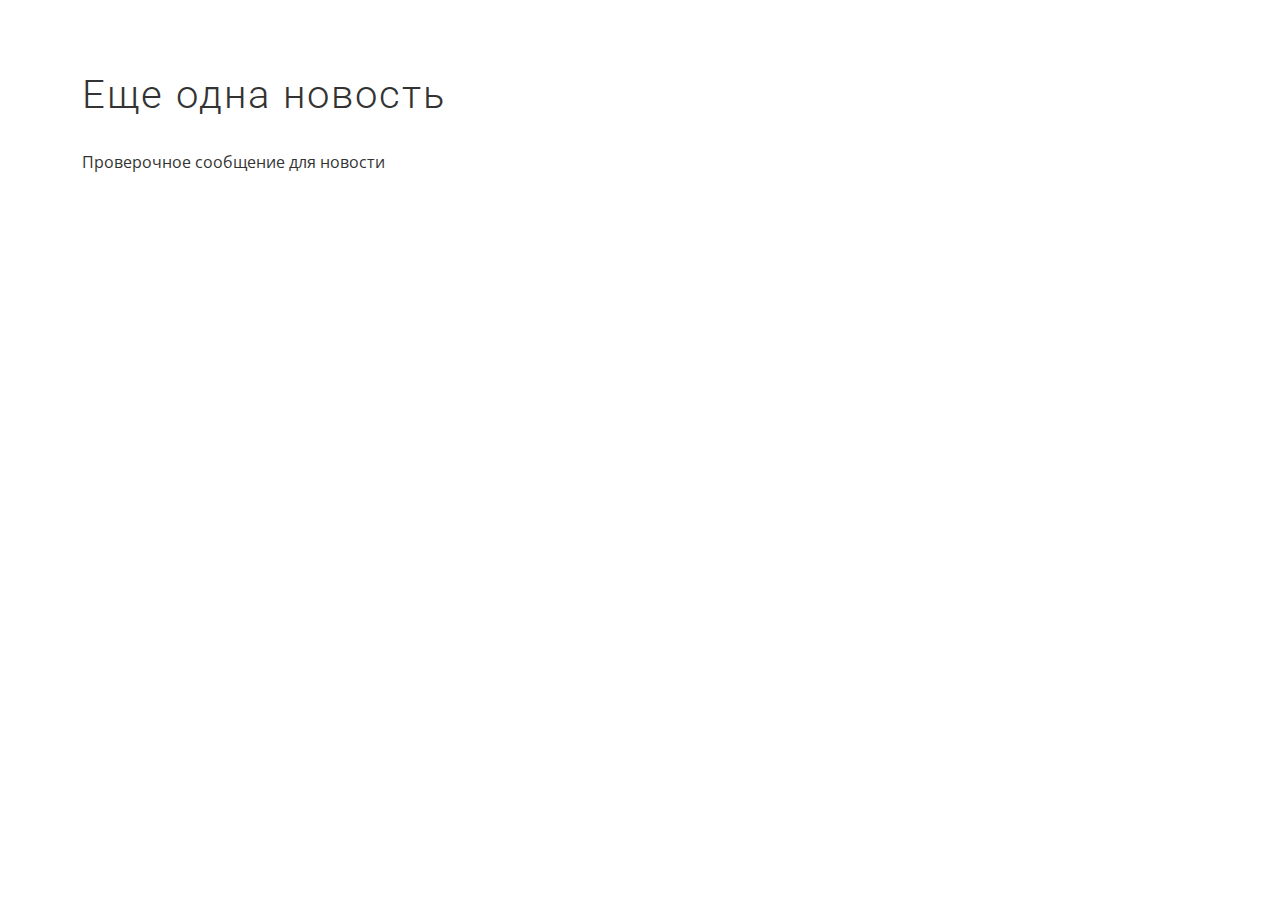
<file: news_01_00.html>
<!DOCTYPE html>
<html lang="ru">
<head>
    <meta charset="UTF-8">
    <link rel="stylesheet" href="assets/css/style.min.css">

    <!-- Useful meta tags -->
    <meta http-equiv="x-ua-compatible" content="ie=edge">
    <meta name="viewport" content="width=device-width, initial-scale=1">
    <meta name="robots" content="index, follow, noodp">
    <meta name="googlebot" content="index, follow">
    <meta name="google" content="notranslate">
    <meta name="format-detection" content="telephone=no">
    <meta name="keywords" content="Еще одна новость">
    <meta name="description" content="Еще одна новость">

    <title>Еще одна новость</title>
</head>
<body>




<article class="news-page__article">
   <div class="container">

        <h1 class="news-page__title">Еще одна новость</h1>
        <div class="news-page__text">

        Проверочное сообщение для новости

        </div>

    </div>
</article>




</body>
</html>
</file>
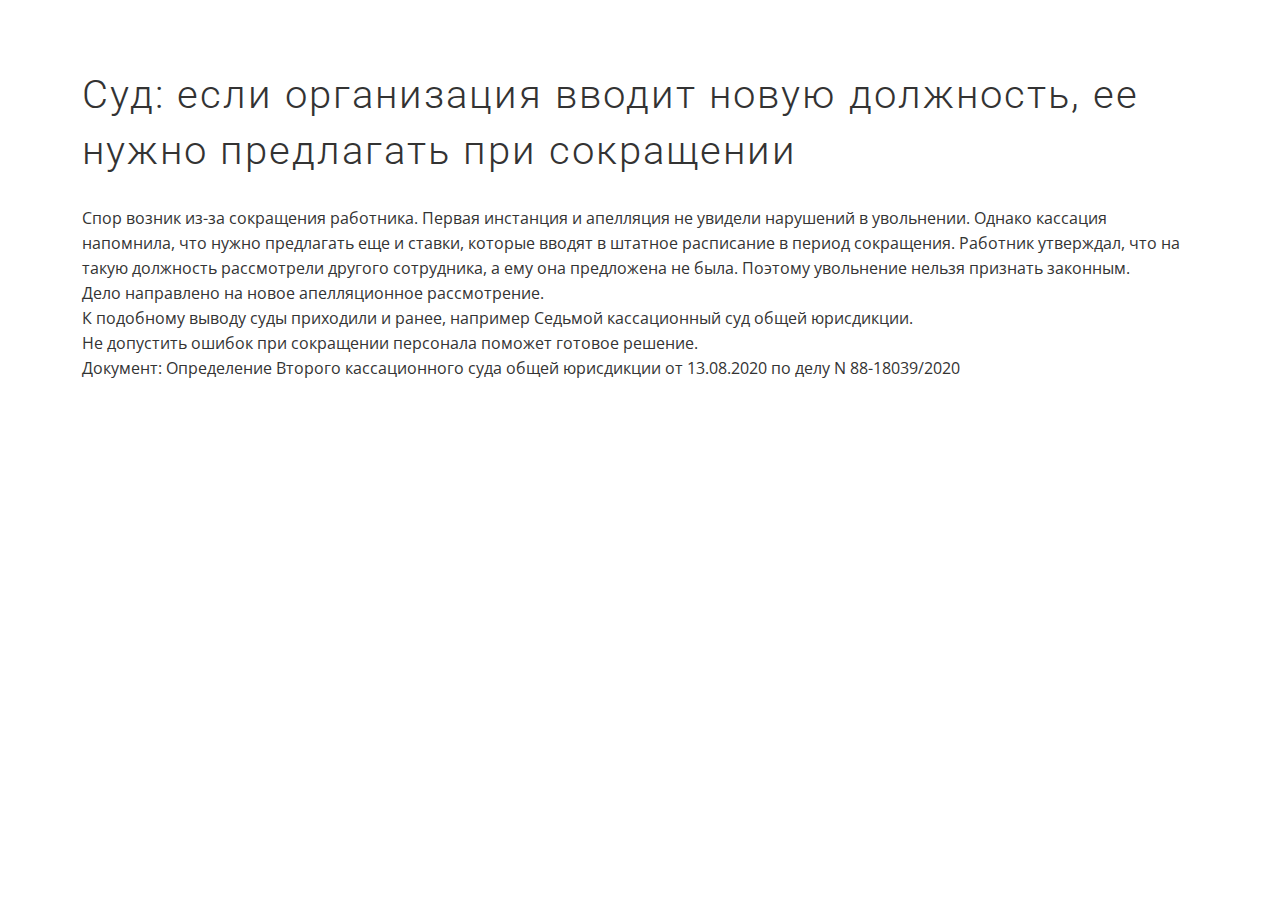
<file: news_01_01.html>
<!DOCTYPE html>
<html lang="ru">
<head>
    <meta charset="UTF-8">
    <link rel="stylesheet" href="assets/css/style.min.css">

    <!-- Useful meta tags -->
    <meta http-equiv="x-ua-compatible" content="ie=edge">
    <meta name="viewport" content="width=device-width, initial-scale=1">
    <meta name="robots" content="index, follow, noodp">
    <meta name="googlebot" content="index, follow">
    <meta name="google" content="notranslate">
    <meta name="format-detection" content="telephone=no">
    <meta name="keywords" content="Eсли организация вводит новую должность, ее нужно предлагать при сокращении">
    <meta name="description" content="Eсли организация вводит новую должность, ее нужно предлагать при сокращении">

    <title>Eсли организация вводит новую должность, ее нужно предлагать при сокращении</title>
</head>
<body>




<article class="news-page__article">
   <div class="container">

        <h1 class="news-page__title">Суд: если организация вводит новую должность, ее нужно предлагать при сокращении</h1>
        <div class="news-page__text">Спор возник из-за сокращения работника. Первая инстанция и апелляция не увидели нарушений в увольнении.
        Однако кассация напомнила, что нужно предлагать еще и ставки, которые вводят в штатное расписание в период сокращения. Работник утверждал, что на такую должность рассмотрели другого сотрудника, а ему она предложена не была. Поэтому увольнение нельзя признать законным. <br>
        Дело направлено на новое апелляционное рассмотрение.<br>
        К подобному выводу суды приходили и ранее, например Седьмой кассационный суд общей юрисдикции.<br>
        Не допустить ошибок при сокращении персонала поможет готовое решение.<br>
        Документ: Определение Второго кассационного суда общей юрисдикции от 13.08.2020 по делу N 88-18039/2020</div>

    </div>
</article>




</body>
</html>
</file>
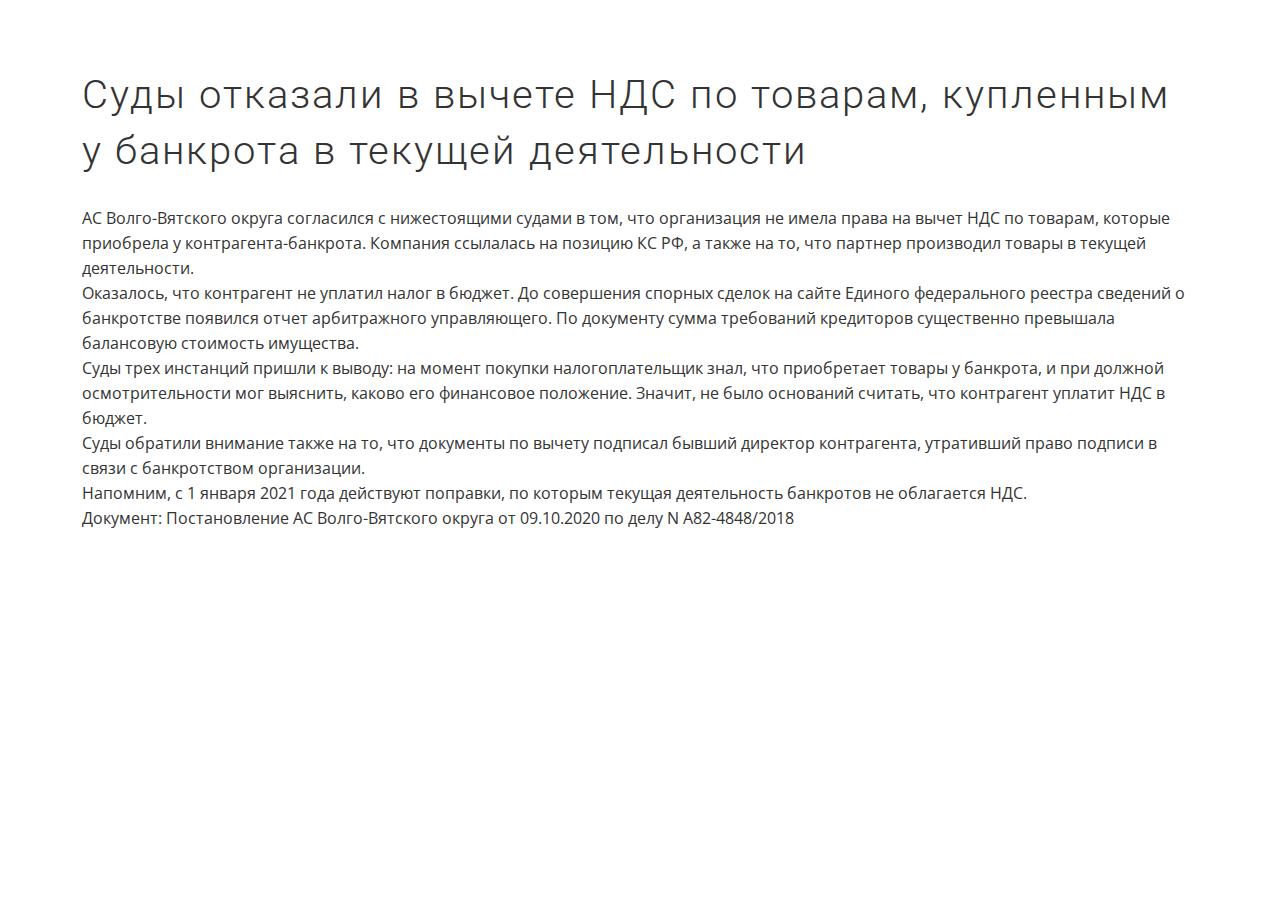
<file: news_01_02.html>
<!DOCTYPE html>
<html lang="ru">
<head>
    <meta charset="UTF-8">
    <link rel="stylesheet" href="assets/css/style.min.css">

    <!-- Useful meta tags -->
    <meta http-equiv="x-ua-compatible" content="ie=edge">
    <meta name="viewport" content="width=device-width, initial-scale=1">
    <meta name="robots" content="index, follow, noodp">
    <meta name="googlebot" content="index, follow">
    <meta name="google" content="notranslate">
    <meta name="format-detection" content="telephone=no">
    <meta name="keywords" content="Суды отказали в вычете НДС по товарам, купленным у банкрота в текущей деятельности">
    <meta name="description" content="Суды отказали в вычете НДС по товарам, купленным у банкрота в текущей деятельности">

    <title>Суды отказали в вычете НДС по товарам, купленным у банкрота в текущей деятельности</title>
</head>
<body>




<article class="news-page__article">
   <div class="container">

        <h1 class="news-page__title">Суды отказали в вычете НДС по товарам, купленным у банкрота в текущей деятельности</h1>
        <div class="news-page__text">АС Волго-Вятского округа согласился с нижестоящими судами в том, что организация не имела права на вычет НДС по товарам, которые приобрела у контрагента-банкрота. Компания ссылалась на позицию КС РФ, а также на то, что партнер производил товары в текущей деятельности. <br>
        Оказалось, что контрагент не уплатил налог в бюджет. До совершения спорных сделок на сайте Единого федерального реестра сведений о банкротстве появился отчет арбитражного управляющего. По документу сумма требований кредиторов существенно превышала балансовую стоимость имущества.<br>
        Суды трех инстанций пришли к выводу: на момент покупки налогоплательщик знал, что приобретает товары у банкрота, и при должной осмотрительности мог выяснить, каково его финансовое положение. Значит, не было оснований считать, что контрагент уплатит НДС в бюджет.<br>
        Суды обратили внимание также на то, что документы по вычету подписал бывший директор контрагента, утративший право подписи в связи с банкротством организации.<br>
        Напомним, с 1 января 2021 года действуют поправки, по которым текущая деятельность банкротов не облагается НДС.<br>
        Документ: Постановление АС Волго-Вятского округа от 09.10.2020 по делу N А82-4848/2018</div>

    </div>
</article>




</body>
</html>
</file>
<file: assets/css/style.min.css>
@import url("https://fonts.googleapis.com/css2?family=Roboto:wght@300;400;500;700&display=swap");@import url("https://fonts.googleapis.com/css2?family=Roboto+Slab:wght@400;500;700;900&display=swap");@import url("https://fonts.googleapis.com/css2?family=Open+Sans&display=swap");body{margin:0}*,:after,:before{box-sizing:border-box}:root{--bs-blue:#3b5998;--bs-indigo:#6610f2;--bs-purple:#6f42c1;--bs-pink:#d63384;--bs-red:#dc3545;--bs-orange:#fd7e14;--bs-yellow:#ffc107;--bs-green:#69da95;--bs-teal:#20c997;--bs-cyan:#0dcaf0;--bs-white:#fff;--bs-gray:#6c757d;--bs-gray-dark:#343a40;--bs-gray-100:#f8f9fa;--bs-gray-200:#e9ecef;--bs-gray-300:#dee2e6;--bs-gray-400:#ced4da;--bs-gray-500:#adb5bd;--bs-gray-600:#6c757d;--bs-gray-700:#495057;--bs-gray-800:#343a40;--bs-gray-900:#212529;--bs-primary:#3b5998;--bs-secondary:#6c757d;--bs-success:#69da95;--bs-info:#0dcaf0;--bs-warning:#ffc107;--bs-danger:#dc3545;--bs-light:#f8f9fa;--bs-dark:#212529;--bs-primary-rgb:59,89,152;--bs-secondary-rgb:108,117,125;--bs-success-rgb:105,218,149;--bs-info-rgb:13,202,240;--bs-warning-rgb:255,193,7;--bs-danger-rgb:220,53,69;--bs-light-rgb:248,249,250;--bs-dark-rgb:33,37,41;--bs-white-rgb:255,255,255;--bs-black-rgb:0,0,0;--bs-body-color-rgb:33,37,41;--bs-body-bg-rgb:255,255,255;--bs-font-sans-serif:system-ui,-apple-system,"Segoe UI",Roboto,"Helvetica Neue",Arial,"Noto Sans","Liberation Sans",sans-serif,"Apple Color Emoji","Segoe UI Emoji","Segoe UI Symbol","Noto Color Emoji";--bs-font-monospace:SFMono-Regular,Menlo,Monaco,Consolas,"Liberation Mono","Courier New",monospace;--bs-gradient:linear-gradient(180deg,hsla(0,0%,100%,.15),hsla(0,0%,100%,0));--bs-body-font-family:var(--bs-font-sans-serif);--bs-body-font-size:1rem;--bs-body-font-weight:400;--bs-body-line-height:1.5;--bs-body-color:#212529;--bs-body-bg:#fff}.container,.container-fluid,.container-lg,.container-md,.container-sm,.container-xl,.container-xxl{width:100%;padding-right:var(--bs-gutter-x,.75rem);padding-left:var(--bs-gutter-x,.75rem);margin-right:auto;margin-left:auto}@media (min-width:576px){.container,.container-sm{max-width:540px}}@media (min-width:768px){.container,.container-md,.container-sm{max-width:720px}}@media (min-width:992px){.container,.container-lg,.container-md,.container-sm{max-width:960px}}@media (min-width:1200px){.container,.container-lg,.container-md,.container-sm,.container-xl{max-width:1140px}}@media (min-width:1400px){.container,.container-lg,.container-md,.container-sm,.container-xl,.container-xxl{max-width:1320px}}.row{--bs-gutter-x:1.5rem;--bs-gutter-y:0;display:flex;flex-wrap:wrap;margin-top:calc(-1 * var(--bs-gutter-y));margin-right:calc(-.5 * var(--bs-gutter-x));margin-left:calc(-.5 * var(--bs-gutter-x))}.row>*{box-sizing:border-box;flex-shrink:0;width:100%;max-width:100%;padding-right:calc(var(--bs-gutter-x) * .5);padding-left:calc(var(--bs-gutter-x) * .5);margin-top:var(--bs-gutter-y)}.col{flex:1 0 0%}.row-cols-auto>*{flex:0 0 auto;width:auto}.row-cols-1>*{flex:0 0 auto;width:100%}.row-cols-2>*{flex:0 0 auto;width:50%}.row-cols-3>*{flex:0 0 auto;width:33.33333%}.row-cols-4>*{flex:0 0 auto;width:25%}.row-cols-5>*{flex:0 0 auto;width:20%}.row-cols-6>*{flex:0 0 auto;width:16.66667%}.col-auto{flex:0 0 auto;width:auto}.col-1{flex:0 0 auto;width:8.33333%}.col-2{flex:0 0 auto;width:16.66667%}.col-3{flex:0 0 auto;width:25%}.col-4{flex:0 0 auto;width:33.33333%}.col-5{flex:0 0 auto;width:41.66667%}.col-6{flex:0 0 auto;width:50%}.col-7{flex:0 0 auto;width:58.33333%}.col-8{flex:0 0 auto;width:66.66667%}.col-9{flex:0 0 auto;width:75%}.col-10{flex:0 0 auto;width:83.33333%}.col-11{flex:0 0 auto;width:91.66667%}.col-12{flex:0 0 auto;width:100%}.offset-1{margin-left:8.33333%}.offset-2{margin-left:16.66667%}.offset-3{margin-left:25%}.offset-4{margin-left:33.33333%}.offset-5{margin-left:41.66667%}.offset-6{margin-left:50%}.offset-7{margin-left:58.33333%}.offset-8{margin-left:66.66667%}.offset-9{margin-left:75%}.offset-10{margin-left:83.33333%}.offset-11{margin-left:91.66667%}.g-0,.gx-0{--bs-gutter-x:0}.g-0,.gy-0{--bs-gutter-y:0}.g-1,.gx-1{--bs-gutter-x:0.25rem}.g-1,.gy-1{--bs-gutter-y:0.25rem}.g-2,.gx-2{--bs-gutter-x:0.5rem}.g-2,.gy-2{--bs-gutter-y:0.5rem}.g-3,.gx-3{--bs-gutter-x:1rem}.g-3,.gy-3{--bs-gutter-y:1rem}.g-4,.gx-4{--bs-gutter-x:1.5rem}.g-4,.gy-4{--bs-gutter-y:1.5rem}.g-5,.gx-5{--bs-gutter-x:3rem}.g-5,.gy-5{--bs-gutter-y:3rem}@media (min-width:576px){.col-sm{flex:1 0 0%}.row-cols-sm-auto>*{flex:0 0 auto;width:auto}.row-cols-sm-1>*{flex:0 0 auto;width:100%}.row-cols-sm-2>*{flex:0 0 auto;width:50%}.row-cols-sm-3>*{flex:0 0 auto;width:33.33333%}.row-cols-sm-4>*{flex:0 0 auto;width:25%}.row-cols-sm-5>*{flex:0 0 auto;width:20%}.row-cols-sm-6>*{flex:0 0 auto;width:16.66667%}.col-sm-auto{flex:0 0 auto;width:auto}.col-sm-1{flex:0 0 auto;width:8.33333%}.col-sm-2{flex:0 0 auto;width:16.66667%}.col-sm-3{flex:0 0 auto;width:25%}.col-sm-4{flex:0 0 auto;width:33.33333%}.col-sm-5{flex:0 0 auto;width:41.66667%}.col-sm-6{flex:0 0 auto;width:50%}.col-sm-7{flex:0 0 auto;width:58.33333%}.col-sm-8{flex:0 0 auto;width:66.66667%}.col-sm-9{flex:0 0 auto;width:75%}.col-sm-10{flex:0 0 auto;width:83.33333%}.col-sm-11{flex:0 0 auto;width:91.66667%}.col-sm-12{flex:0 0 auto;width:100%}.offset-sm-0{margin-left:0}.offset-sm-1{margin-left:8.33333%}.offset-sm-2{margin-left:16.66667%}.offset-sm-3{margin-left:25%}.offset-sm-4{margin-left:33.33333%}.offset-sm-5{margin-left:41.66667%}.offset-sm-6{margin-left:50%}.offset-sm-7{margin-left:58.33333%}.offset-sm-8{margin-left:66.66667%}.offset-sm-9{margin-left:75%}.offset-sm-10{margin-left:83.33333%}.offset-sm-11{margin-left:91.66667%}.g-sm-0,.gx-sm-0{--bs-gutter-x:0}.g-sm-0,.gy-sm-0{--bs-gutter-y:0}.g-sm-1,.gx-sm-1{--bs-gutter-x:0.25rem}.g-sm-1,.gy-sm-1{--bs-gutter-y:0.25rem}.g-sm-2,.gx-sm-2{--bs-gutter-x:0.5rem}.g-sm-2,.gy-sm-2{--bs-gutter-y:0.5rem}.g-sm-3,.gx-sm-3{--bs-gutter-x:1rem}.g-sm-3,.gy-sm-3{--bs-gutter-y:1rem}.g-sm-4,.gx-sm-4{--bs-gutter-x:1.5rem}.g-sm-4,.gy-sm-4{--bs-gutter-y:1.5rem}.g-sm-5,.gx-sm-5{--bs-gutter-x:3rem}.g-sm-5,.gy-sm-5{--bs-gutter-y:3rem}}@media (min-width:768px){.col-md{flex:1 0 0%}.row-cols-md-auto>*{flex:0 0 auto;width:auto}.row-cols-md-1>*{flex:0 0 auto;width:100%}.row-cols-md-2>*{flex:0 0 auto;width:50%}.row-cols-md-3>*{flex:0 0 auto;width:33.33333%}.row-cols-md-4>*{flex:0 0 auto;width:25%}.row-cols-md-5>*{flex:0 0 auto;width:20%}.row-cols-md-6>*{flex:0 0 auto;width:16.66667%}.col-md-auto{flex:0 0 auto;width:auto}.col-md-1{flex:0 0 auto;width:8.33333%}.col-md-2{flex:0 0 auto;width:16.66667%}.col-md-3{flex:0 0 auto;width:25%}.col-md-4{flex:0 0 auto;width:33.33333%}.col-md-5{flex:0 0 auto;width:41.66667%}.col-md-6{flex:0 0 auto;width:50%}.col-md-7{flex:0 0 auto;width:58.33333%}.col-md-8{flex:0 0 auto;width:66.66667%}.col-md-9{flex:0 0 auto;width:75%}.col-md-10{flex:0 0 auto;width:83.33333%}.col-md-11{flex:0 0 auto;width:91.66667%}.col-md-12{flex:0 0 auto;width:100%}.offset-md-0{margin-left:0}.offset-md-1{margin-left:8.33333%}.offset-md-2{margin-left:16.66667%}.offset-md-3{margin-left:25%}.offset-md-4{margin-left:33.33333%}.offset-md-5{margin-left:41.66667%}.offset-md-6{margin-left:50%}.offset-md-7{margin-left:58.33333%}.offset-md-8{margin-left:66.66667%}.offset-md-9{margin-left:75%}.offset-md-10{margin-left:83.33333%}.offset-md-11{margin-left:91.66667%}.g-md-0,.gx-md-0{--bs-gutter-x:0}.g-md-0,.gy-md-0{--bs-gutter-y:0}.g-md-1,.gx-md-1{--bs-gutter-x:0.25rem}.g-md-1,.gy-md-1{--bs-gutter-y:0.25rem}.g-md-2,.gx-md-2{--bs-gutter-x:0.5rem}.g-md-2,.gy-md-2{--bs-gutter-y:0.5rem}.g-md-3,.gx-md-3{--bs-gutter-x:1rem}.g-md-3,.gy-md-3{--bs-gutter-y:1rem}.g-md-4,.gx-md-4{--bs-gutter-x:1.5rem}.g-md-4,.gy-md-4{--bs-gutter-y:1.5rem}.g-md-5,.gx-md-5{--bs-gutter-x:3rem}.g-md-5,.gy-md-5{--bs-gutter-y:3rem}}@media (min-width:992px){.col-lg{flex:1 0 0%}.row-cols-lg-auto>*{flex:0 0 auto;width:auto}.row-cols-lg-1>*{flex:0 0 auto;width:100%}.row-cols-lg-2>*{flex:0 0 auto;width:50%}.row-cols-lg-3>*{flex:0 0 auto;width:33.33333%}.row-cols-lg-4>*{flex:0 0 auto;width:25%}.row-cols-lg-5>*{flex:0 0 auto;width:20%}.row-cols-lg-6>*{flex:0 0 auto;width:16.66667%}.col-lg-auto{flex:0 0 auto;width:auto}.col-lg-1{flex:0 0 auto;width:8.33333%}.col-lg-2{flex:0 0 auto;width:16.66667%}.col-lg-3{flex:0 0 auto;width:25%}.col-lg-4{flex:0 0 auto;width:33.33333%}.col-lg-5{flex:0 0 auto;width:41.66667%}.col-lg-6{flex:0 0 auto;width:50%}.col-lg-7{flex:0 0 auto;width:58.33333%}.col-lg-8{flex:0 0 auto;width:66.66667%}.col-lg-9{flex:0 0 auto;width:75%}.col-lg-10{flex:0 0 auto;width:83.33333%}.col-lg-11{flex:0 0 auto;width:91.66667%}.col-lg-12{flex:0 0 auto;width:100%}.offset-lg-0{margin-left:0}.offset-lg-1{margin-left:8.33333%}.offset-lg-2{margin-left:16.66667%}.offset-lg-3{margin-left:25%}.offset-lg-4{margin-left:33.33333%}.offset-lg-5{margin-left:41.66667%}.offset-lg-6{margin-left:50%}.offset-lg-7{margin-left:58.33333%}.offset-lg-8{margin-left:66.66667%}.offset-lg-9{margin-left:75%}.offset-lg-10{margin-left:83.33333%}.offset-lg-11{margin-left:91.66667%}.g-lg-0,.gx-lg-0{--bs-gutter-x:0}.g-lg-0,.gy-lg-0{--bs-gutter-y:0}.g-lg-1,.gx-lg-1{--bs-gutter-x:0.25rem}.g-lg-1,.gy-lg-1{--bs-gutter-y:0.25rem}.g-lg-2,.gx-lg-2{--bs-gutter-x:0.5rem}.g-lg-2,.gy-lg-2{--bs-gutter-y:0.5rem}.g-lg-3,.gx-lg-3{--bs-gutter-x:1rem}.g-lg-3,.gy-lg-3{--bs-gutter-y:1rem}.g-lg-4,.gx-lg-4{--bs-gutter-x:1.5rem}.g-lg-4,.gy-lg-4{--bs-gutter-y:1.5rem}.g-lg-5,.gx-lg-5{--bs-gutter-x:3rem}.g-lg-5,.gy-lg-5{--bs-gutter-y:3rem}}@media (min-width:1200px){.col-xl{flex:1 0 0%}.row-cols-xl-auto>*{flex:0 0 auto;width:auto}.row-cols-xl-1>*{flex:0 0 auto;width:100%}.row-cols-xl-2>*{flex:0 0 auto;width:50%}.row-cols-xl-3>*{flex:0 0 auto;width:33.33333%}.row-cols-xl-4>*{flex:0 0 auto;width:25%}.row-cols-xl-5>*{flex:0 0 auto;width:20%}.row-cols-xl-6>*{flex:0 0 auto;width:16.66667%}.col-xl-auto{flex:0 0 auto;width:auto}.col-xl-1{flex:0 0 auto;width:8.33333%}.col-xl-2{flex:0 0 auto;width:16.66667%}.col-xl-3{flex:0 0 auto;width:25%}.col-xl-4{flex:0 0 auto;width:33.33333%}.col-xl-5{flex:0 0 auto;width:41.66667%}.col-xl-6{flex:0 0 auto;width:50%}.col-xl-7{flex:0 0 auto;width:58.33333%}.col-xl-8{flex:0 0 auto;width:66.66667%}.col-xl-9{flex:0 0 auto;width:75%}.col-xl-10{flex:0 0 auto;width:83.33333%}.col-xl-11{flex:0 0 auto;width:91.66667%}.col-xl-12{flex:0 0 auto;width:100%}.offset-xl-0{margin-left:0}.offset-xl-1{margin-left:8.33333%}.offset-xl-2{margin-left:16.66667%}.offset-xl-3{margin-left:25%}.offset-xl-4{margin-left:33.33333%}.offset-xl-5{margin-left:41.66667%}.offset-xl-6{margin-left:50%}.offset-xl-7{margin-left:58.33333%}.offset-xl-8{margin-left:66.66667%}.offset-xl-9{margin-left:75%}.offset-xl-10{margin-left:83.33333%}.offset-xl-11{margin-left:91.66667%}.g-xl-0,.gx-xl-0{--bs-gutter-x:0}.g-xl-0,.gy-xl-0{--bs-gutter-y:0}.g-xl-1,.gx-xl-1{--bs-gutter-x:0.25rem}.g-xl-1,.gy-xl-1{--bs-gutter-y:0.25rem}.g-xl-2,.gx-xl-2{--bs-gutter-x:0.5rem}.g-xl-2,.gy-xl-2{--bs-gutter-y:0.5rem}.g-xl-3,.gx-xl-3{--bs-gutter-x:1rem}.g-xl-3,.gy-xl-3{--bs-gutter-y:1rem}.g-xl-4,.gx-xl-4{--bs-gutter-x:1.5rem}.g-xl-4,.gy-xl-4{--bs-gutter-y:1.5rem}.g-xl-5,.gx-xl-5{--bs-gutter-x:3rem}.g-xl-5,.gy-xl-5{--bs-gutter-y:3rem}}@media (min-width:1400px){.col-xxl{flex:1 0 0%}.row-cols-xxl-auto>*{flex:0 0 auto;width:auto}.row-cols-xxl-1>*{flex:0 0 auto;width:100%}.row-cols-xxl-2>*{flex:0 0 auto;width:50%}.row-cols-xxl-3>*{flex:0 0 auto;width:33.33333%}.row-cols-xxl-4>*{flex:0 0 auto;width:25%}.row-cols-xxl-5>*{flex:0 0 auto;width:20%}.row-cols-xxl-6>*{flex:0 0 auto;width:16.66667%}.col-xxl-auto{flex:0 0 auto;width:auto}.col-xxl-1{flex:0 0 auto;width:8.33333%}.col-xxl-2{flex:0 0 auto;width:16.66667%}.col-xxl-3{flex:0 0 auto;width:25%}.col-xxl-4{flex:0 0 auto;width:33.33333%}.col-xxl-5{flex:0 0 auto;width:41.66667%}.col-xxl-6{flex:0 0 auto;width:50%}.col-xxl-7{flex:0 0 auto;width:58.33333%}.col-xxl-8{flex:0 0 auto;width:66.66667%}.col-xxl-9{flex:0 0 auto;width:75%}.col-xxl-10{flex:0 0 auto;width:83.33333%}.col-xxl-11{flex:0 0 auto;width:91.66667%}.col-xxl-12{flex:0 0 auto;width:100%}.offset-xxl-0{margin-left:0}.offset-xxl-1{margin-left:8.33333%}.offset-xxl-2{margin-left:16.66667%}.offset-xxl-3{margin-left:25%}.offset-xxl-4{margin-left:33.33333%}.offset-xxl-5{margin-left:41.66667%}.offset-xxl-6{margin-left:50%}.offset-xxl-7{margin-left:58.33333%}.offset-xxl-8{margin-left:66.66667%}.offset-xxl-9{margin-left:75%}.offset-xxl-10{margin-left:83.33333%}.offset-xxl-11{margin-left:91.66667%}.g-xxl-0,.gx-xxl-0{--bs-gutter-x:0}.g-xxl-0,.gy-xxl-0{--bs-gutter-y:0}.g-xxl-1,.gx-xxl-1{--bs-gutter-x:0.25rem}.g-xxl-1,.gy-xxl-1{--bs-gutter-y:0.25rem}.g-xxl-2,.gx-xxl-2{--bs-gutter-x:0.5rem}.g-xxl-2,.gy-xxl-2{--bs-gutter-y:0.5rem}.g-xxl-3,.gx-xxl-3{--bs-gutter-x:1rem}.g-xxl-3,.gy-xxl-3{--bs-gutter-y:1rem}.g-xxl-4,.gx-xxl-4{--bs-gutter-x:1.5rem}.g-xxl-4,.gy-xxl-4{--bs-gutter-y:1.5rem}.g-xxl-5,.gx-xxl-5{--bs-gutter-x:3rem}.g-xxl-5,.gy-xxl-5{--bs-gutter-y:3rem}}.d-inline{display:inline!important}.d-inline-block{display:inline-block!important}.d-block{display:block!important}.d-grid{display:grid!important}.d-table{display:table!important}.d-table-row{display:table-row!important}.d-table-cell{display:table-cell!important}.d-flex{display:flex!important}.d-inline-flex{display:inline-flex!important}.d-none{display:none!important}.flex-fill{flex:1 1 auto!important}.flex-row{flex-direction:row!important}.flex-column{flex-direction:column!important}.flex-row-reverse{flex-direction:row-reverse!important}.flex-column-reverse{flex-direction:column-reverse!important}.flex-grow-0{flex-grow:0!important}.flex-grow-1{flex-grow:1!important}.flex-shrink-0{flex-shrink:0!important}.flex-shrink-1{flex-shrink:1!important}.flex-wrap{flex-wrap:wrap!important}.flex-nowrap{flex-wrap:nowrap!important}.flex-wrap-reverse{flex-wrap:wrap-reverse!important}.justify-content-start{justify-content:flex-start!important}.justify-content-end{justify-content:flex-end!important}.justify-content-center{justify-content:center!important}.justify-content-between{justify-content:space-between!important}.justify-content-around{justify-content:space-around!important}.justify-content-evenly{justify-content:space-evenly!important}.align-items-start{align-items:flex-start!important}.align-items-end{align-items:flex-end!important}.align-items-center{align-items:center!important}.align-items-baseline{align-items:baseline!important}.align-items-stretch{align-items:stretch!important}.align-content-start{align-content:flex-start!important}.align-content-end{align-content:flex-end!important}.align-content-center{align-content:center!important}.align-content-between{align-content:space-between!important}.align-content-around{align-content:space-around!important}.align-content-stretch{align-content:stretch!important}.align-self-auto{align-self:auto!important}.align-self-start{align-self:flex-start!important}.align-self-end{align-self:flex-end!important}.align-self-center{align-self:center!important}.align-self-baseline{align-self:baseline!important}.align-self-stretch{align-self:stretch!important}.order-first{order:-1!important}.order-0{order:0!important}.order-1{order:1!important}.order-2{order:2!important}.order-3{order:3!important}.order-4{order:4!important}.order-5{order:5!important}.order-last{order:6!important}.m-0{margin:0!important}.m-1{margin:.25rem!important}.m-2{margin:.5rem!important}.m-3{margin:1rem!important}.m-4{margin:1.5rem!important}.m-5{margin:3rem!important}.m-auto{margin:auto!important}.mx-0{margin-right:0!important;margin-left:0!important}.mx-1{margin-right:.25rem!important;margin-left:.25rem!important}.mx-2{margin-right:.5rem!important;margin-left:.5rem!important}.mx-3{margin-right:1rem!important;margin-left:1rem!important}.mx-4{margin-right:1.5rem!important;margin-left:1.5rem!important}.mx-5{margin-right:3rem!important;margin-left:3rem!important}.mx-auto{margin-right:auto!important;margin-left:auto!important}.my-0{margin-top:0!important;margin-bottom:0!important}.my-1{margin-top:.25rem!important;margin-bottom:.25rem!important}.my-2{margin-top:.5rem!important;margin-bottom:.5rem!important}.my-3{margin-top:1rem!important;margin-bottom:1rem!important}.my-4{margin-top:1.5rem!important;margin-bottom:1.5rem!important}.my-5{margin-top:3rem!important;margin-bottom:3rem!important}.my-auto{margin-top:auto!important;margin-bottom:auto!important}.mt-0{margin-top:0!important}.mt-1{margin-top:.25rem!important}.mt-2{margin-top:.5rem!important}.mt-3{margin-top:1rem!important}.mt-4{margin-top:1.5rem!important}.mt-5{margin-top:3rem!important}.mt-auto{margin-top:auto!important}.me-0{margin-right:0!important}.me-1{margin-right:.25rem!important}.me-2{margin-right:.5rem!important}.me-3{margin-right:1rem!important}.me-4{margin-right:1.5rem!important}.me-5{margin-right:3rem!important}.me-auto{margin-right:auto!important}.mb-0{margin-bottom:0!important}.mb-1{margin-bottom:.25rem!important}.mb-2{margin-bottom:.5rem!important}.mb-3{margin-bottom:1rem!important}.mb-4{margin-bottom:1.5rem!important}.mb-5{margin-bottom:3rem!important}.mb-auto{margin-bottom:auto!important}.ms-0{margin-left:0!important}.ms-1{margin-left:.25rem!important}.ms-2{margin-left:.5rem!important}.ms-3{margin-left:1rem!important}.ms-4{margin-left:1.5rem!important}.ms-5{margin-left:3rem!important}.ms-auto{margin-left:auto!important}.p-0{padding:0!important}.p-1{padding:.25rem!important}.p-2{padding:.5rem!important}.p-3{padding:1rem!important}.p-4{padding:1.5rem!important}.p-5{padding:3rem!important}.px-0{padding-right:0!important;padding-left:0!important}.px-1{padding-right:.25rem!important;padding-left:.25rem!important}.px-2{padding-right:.5rem!important;padding-left:.5rem!important}.px-3{padding-right:1rem!important;padding-left:1rem!important}.px-4{padding-right:1.5rem!important;padding-left:1.5rem!important}.px-5{padding-right:3rem!important;padding-left:3rem!important}.py-0{padding-top:0!important;padding-bottom:0!important}.py-1{padding-top:.25rem!important;padding-bottom:.25rem!important}.py-2{padding-top:.5rem!important;padding-bottom:.5rem!important}.py-3{padding-top:1rem!important;padding-bottom:1rem!important}.py-4{padding-top:1.5rem!important;padding-bottom:1.5rem!important}.py-5{padding-top:3rem!important;padding-bottom:3rem!important}.pt-0{padding-top:0!important}.pt-1{padding-top:.25rem!important}.pt-2{padding-top:.5rem!important}.pt-3{padding-top:1rem!important}.pt-4{padding-top:1.5rem!important}.pt-5{padding-top:3rem!important}.pe-0{padding-right:0!important}.pe-1{padding-right:.25rem!important}.pe-2{padding-right:.5rem!important}.pe-3{padding-right:1rem!important}.pe-4{padding-right:1.5rem!important}.pe-5{padding-right:3rem!important}.pb-0{padding-bottom:0!important}.pb-1{padding-bottom:.25rem!important}.pb-2{padding-bottom:.5rem!important}.pb-3{padding-bottom:1rem!important}.pb-4{padding-bottom:1.5rem!important}.pb-5{padding-bottom:3rem!important}.ps-0{padding-left:0!important}.ps-1{padding-left:.25rem!important}.ps-2{padding-left:.5rem!important}.ps-3{padding-left:1rem!important}.ps-4{padding-left:1.5rem!important}.ps-5{padding-left:3rem!important}@media (min-width:576px){.d-sm-inline{display:inline!important}.d-sm-inline-block{display:inline-block!important}.d-sm-block{display:block!important}.d-sm-grid{display:grid!important}.d-sm-table{display:table!important}.d-sm-table-row{display:table-row!important}.d-sm-table-cell{display:table-cell!important}.d-sm-flex{display:flex!important}.d-sm-inline-flex{display:inline-flex!important}.d-sm-none{display:none!important}.flex-sm-fill{flex:1 1 auto!important}.flex-sm-row{flex-direction:row!important}.flex-sm-column{flex-direction:column!important}.flex-sm-row-reverse{flex-direction:row-reverse!important}.flex-sm-column-reverse{flex-direction:column-reverse!important}.flex-sm-grow-0{flex-grow:0!important}.flex-sm-grow-1{flex-grow:1!important}.flex-sm-shrink-0{flex-shrink:0!important}.flex-sm-shrink-1{flex-shrink:1!important}.flex-sm-wrap{flex-wrap:wrap!important}.flex-sm-nowrap{flex-wrap:nowrap!important}.flex-sm-wrap-reverse{flex-wrap:wrap-reverse!important}.justify-content-sm-start{justify-content:flex-start!important}.justify-content-sm-end{justify-content:flex-end!important}.justify-content-sm-center{justify-content:center!important}.justify-content-sm-between{justify-content:space-between!important}.justify-content-sm-around{justify-content:space-around!important}.justify-content-sm-evenly{justify-content:space-evenly!important}.align-items-sm-start{align-items:flex-start!important}.align-items-sm-end{align-items:flex-end!important}.align-items-sm-center{align-items:center!important}.align-items-sm-baseline{align-items:baseline!important}.align-items-sm-stretch{align-items:stretch!important}.align-content-sm-start{align-content:flex-start!important}.align-content-sm-end{align-content:flex-end!important}.align-content-sm-center{align-content:center!important}.align-content-sm-between{align-content:space-between!important}.align-content-sm-around{align-content:space-around!important}.align-content-sm-stretch{align-content:stretch!important}.align-self-sm-auto{align-self:auto!important}.align-self-sm-start{align-self:flex-start!important}.align-self-sm-end{align-self:flex-end!important}.align-self-sm-center{align-self:center!important}.align-self-sm-baseline{align-self:baseline!important}.align-self-sm-stretch{align-self:stretch!important}.order-sm-first{order:-1!important}.order-sm-0{order:0!important}.order-sm-1{order:1!important}.order-sm-2{order:2!important}.order-sm-3{order:3!important}.order-sm-4{order:4!important}.order-sm-5{order:5!important}.order-sm-last{order:6!important}.m-sm-0{margin:0!important}.m-sm-1{margin:.25rem!important}.m-sm-2{margin:.5rem!important}.m-sm-3{margin:1rem!important}.m-sm-4{margin:1.5rem!important}.m-sm-5{margin:3rem!important}.m-sm-auto{margin:auto!important}.mx-sm-0{margin-right:0!important;margin-left:0!important}.mx-sm-1{margin-right:.25rem!important;margin-left:.25rem!important}.mx-sm-2{margin-right:.5rem!important;margin-left:.5rem!important}.mx-sm-3{margin-right:1rem!important;margin-left:1rem!important}.mx-sm-4{margin-right:1.5rem!important;margin-left:1.5rem!important}.mx-sm-5{margin-right:3rem!important;margin-left:3rem!important}.mx-sm-auto{margin-right:auto!important;margin-left:auto!important}.my-sm-0{margin-top:0!important;margin-bottom:0!important}.my-sm-1{margin-top:.25rem!important;margin-bottom:.25rem!important}.my-sm-2{margin-top:.5rem!important;margin-bottom:.5rem!important}.my-sm-3{margin-top:1rem!important;margin-bottom:1rem!important}.my-sm-4{margin-top:1.5rem!important;margin-bottom:1.5rem!important}.my-sm-5{margin-top:3rem!important;margin-bottom:3rem!important}.my-sm-auto{margin-top:auto!important;margin-bottom:auto!important}.mt-sm-0{margin-top:0!important}.mt-sm-1{margin-top:.25rem!important}.mt-sm-2{margin-top:.5rem!important}.mt-sm-3{margin-top:1rem!important}.mt-sm-4{margin-top:1.5rem!important}.mt-sm-5{margin-top:3rem!important}.mt-sm-auto{margin-top:auto!important}.me-sm-0{margin-right:0!important}.me-sm-1{margin-right:.25rem!important}.me-sm-2{margin-right:.5rem!important}.me-sm-3{margin-right:1rem!important}.me-sm-4{margin-right:1.5rem!important}.me-sm-5{margin-right:3rem!important}.me-sm-auto{margin-right:auto!important}.mb-sm-0{margin-bottom:0!important}.mb-sm-1{margin-bottom:.25rem!important}.mb-sm-2{margin-bottom:.5rem!important}.mb-sm-3{margin-bottom:1rem!important}.mb-sm-4{margin-bottom:1.5rem!important}.mb-sm-5{margin-bottom:3rem!important}.mb-sm-auto{margin-bottom:auto!important}.ms-sm-0{margin-left:0!important}.ms-sm-1{margin-left:.25rem!important}.ms-sm-2{margin-left:.5rem!important}.ms-sm-3{margin-left:1rem!important}.ms-sm-4{margin-left:1.5rem!important}.ms-sm-5{margin-left:3rem!important}.ms-sm-auto{margin-left:auto!important}.p-sm-0{padding:0!important}.p-sm-1{padding:.25rem!important}.p-sm-2{padding:.5rem!important}.p-sm-3{padding:1rem!important}.p-sm-4{padding:1.5rem!important}.p-sm-5{padding:3rem!important}.px-sm-0{padding-right:0!important;padding-left:0!important}.px-sm-1{padding-right:.25rem!important;padding-left:.25rem!important}.px-sm-2{padding-right:.5rem!important;padding-left:.5rem!important}.px-sm-3{padding-right:1rem!important;padding-left:1rem!important}.px-sm-4{padding-right:1.5rem!important;padding-left:1.5rem!important}.px-sm-5{padding-right:3rem!important;padding-left:3rem!important}.py-sm-0{padding-top:0!important;padding-bottom:0!important}.py-sm-1{padding-top:.25rem!important;padding-bottom:.25rem!important}.py-sm-2{padding-top:.5rem!important;padding-bottom:.5rem!important}.py-sm-3{padding-top:1rem!important;padding-bottom:1rem!important}.py-sm-4{padding-top:1.5rem!important;padding-bottom:1.5rem!important}.py-sm-5{padding-top:3rem!important;padding-bottom:3rem!important}.pt-sm-0{padding-top:0!important}.pt-sm-1{padding-top:.25rem!important}.pt-sm-2{padding-top:.5rem!important}.pt-sm-3{padding-top:1rem!important}.pt-sm-4{padding-top:1.5rem!important}.pt-sm-5{padding-top:3rem!important}.pe-sm-0{padding-right:0!important}.pe-sm-1{padding-right:.25rem!important}.pe-sm-2{padding-right:.5rem!important}.pe-sm-3{padding-right:1rem!important}.pe-sm-4{padding-right:1.5rem!important}.pe-sm-5{padding-right:3rem!important}.pb-sm-0{padding-bottom:0!important}.pb-sm-1{padding-bottom:.25rem!important}.pb-sm-2{padding-bottom:.5rem!important}.pb-sm-3{padding-bottom:1rem!important}.pb-sm-4{padding-bottom:1.5rem!important}.pb-sm-5{padding-bottom:3rem!important}.ps-sm-0{padding-left:0!important}.ps-sm-1{padding-left:.25rem!important}.ps-sm-2{padding-left:.5rem!important}.ps-sm-3{padding-left:1rem!important}.ps-sm-4{padding-left:1.5rem!important}.ps-sm-5{padding-left:3rem!important}}@media (min-width:768px){.d-md-inline{display:inline!important}.d-md-inline-block{display:inline-block!important}.d-md-block{display:block!important}.d-md-grid{display:grid!important}.d-md-table{display:table!important}.d-md-table-row{display:table-row!important}.d-md-table-cell{display:table-cell!important}.d-md-flex{display:flex!important}.d-md-inline-flex{display:inline-flex!important}.d-md-none{display:none!important}.flex-md-fill{flex:1 1 auto!important}.flex-md-row{flex-direction:row!important}.flex-md-column{flex-direction:column!important}.flex-md-row-reverse{flex-direction:row-reverse!important}.flex-md-column-reverse{flex-direction:column-reverse!important}.flex-md-grow-0{flex-grow:0!important}.flex-md-grow-1{flex-grow:1!important}.flex-md-shrink-0{flex-shrink:0!important}.flex-md-shrink-1{flex-shrink:1!important}.flex-md-wrap{flex-wrap:wrap!important}.flex-md-nowrap{flex-wrap:nowrap!important}.flex-md-wrap-reverse{flex-wrap:wrap-reverse!important}.justify-content-md-start{justify-content:flex-start!important}.justify-content-md-end{justify-content:flex-end!important}.justify-content-md-center{justify-content:center!important}.justify-content-md-between{justify-content:space-between!important}.justify-content-md-around{justify-content:space-around!important}.justify-content-md-evenly{justify-content:space-evenly!important}.align-items-md-start{align-items:flex-start!important}.align-items-md-end{align-items:flex-end!important}.align-items-md-center{align-items:center!important}.align-items-md-baseline{align-items:baseline!important}.align-items-md-stretch{align-items:stretch!important}.align-content-md-start{align-content:flex-start!important}.align-content-md-end{align-content:flex-end!important}.align-content-md-center{align-content:center!important}.align-content-md-between{align-content:space-between!important}.align-content-md-around{align-content:space-around!important}.align-content-md-stretch{align-content:stretch!important}.align-self-md-auto{align-self:auto!important}.align-self-md-start{align-self:flex-start!important}.align-self-md-end{align-self:flex-end!important}.align-self-md-center{align-self:center!important}.align-self-md-baseline{align-self:baseline!important}.align-self-md-stretch{align-self:stretch!important}.order-md-first{order:-1!important}.order-md-0{order:0!important}.order-md-1{order:1!important}.order-md-2{order:2!important}.order-md-3{order:3!important}.order-md-4{order:4!important}.order-md-5{order:5!important}.order-md-last{order:6!important}.m-md-0{margin:0!important}.m-md-1{margin:.25rem!important}.m-md-2{margin:.5rem!important}.m-md-3{margin:1rem!important}.m-md-4{margin:1.5rem!important}.m-md-5{margin:3rem!important}.m-md-auto{margin:auto!important}.mx-md-0{margin-right:0!important;margin-left:0!important}.mx-md-1{margin-right:.25rem!important;margin-left:.25rem!important}.mx-md-2{margin-right:.5rem!important;margin-left:.5rem!important}.mx-md-3{margin-right:1rem!important;margin-left:1rem!important}.mx-md-4{margin-right:1.5rem!important;margin-left:1.5rem!important}.mx-md-5{margin-right:3rem!important;margin-left:3rem!important}.mx-md-auto{margin-right:auto!important;margin-left:auto!important}.my-md-0{margin-top:0!important;margin-bottom:0!important}.my-md-1{margin-top:.25rem!important;margin-bottom:.25rem!important}.my-md-2{margin-top:.5rem!important;margin-bottom:.5rem!important}.my-md-3{margin-top:1rem!important;margin-bottom:1rem!important}.my-md-4{margin-top:1.5rem!important;margin-bottom:1.5rem!important}.my-md-5{margin-top:3rem!important;margin-bottom:3rem!important}.my-md-auto{margin-top:auto!important;margin-bottom:auto!important}.mt-md-0{margin-top:0!important}.mt-md-1{margin-top:.25rem!important}.mt-md-2{margin-top:.5rem!important}.mt-md-3{margin-top:1rem!important}.mt-md-4{margin-top:1.5rem!important}.mt-md-5{margin-top:3rem!important}.mt-md-auto{margin-top:auto!important}.me-md-0{margin-right:0!important}.me-md-1{margin-right:.25rem!important}.me-md-2{margin-right:.5rem!important}.me-md-3{margin-right:1rem!important}.me-md-4{margin-right:1.5rem!important}.me-md-5{margin-right:3rem!important}.me-md-auto{margin-right:auto!important}.mb-md-0{margin-bottom:0!important}.mb-md-1{margin-bottom:.25rem!important}.mb-md-2{margin-bottom:.5rem!important}.mb-md-3{margin-bottom:1rem!important}.mb-md-4{margin-bottom:1.5rem!important}.mb-md-5{margin-bottom:3rem!important}.mb-md-auto{margin-bottom:auto!important}.ms-md-0{margin-left:0!important}.ms-md-1{margin-left:.25rem!important}.ms-md-2{margin-left:.5rem!important}.ms-md-3{margin-left:1rem!important}.ms-md-4{margin-left:1.5rem!important}.ms-md-5{margin-left:3rem!important}.ms-md-auto{margin-left:auto!important}.p-md-0{padding:0!important}.p-md-1{padding:.25rem!important}.p-md-2{padding:.5rem!important}.p-md-3{padding:1rem!important}.p-md-4{padding:1.5rem!important}.p-md-5{padding:3rem!important}.px-md-0{padding-right:0!important;padding-left:0!important}.px-md-1{padding-right:.25rem!important;padding-left:.25rem!important}.px-md-2{padding-right:.5rem!important;padding-left:.5rem!important}.px-md-3{padding-right:1rem!important;padding-left:1rem!important}.px-md-4{padding-right:1.5rem!important;padding-left:1.5rem!important}.px-md-5{padding-right:3rem!important;padding-left:3rem!important}.py-md-0{padding-top:0!important;padding-bottom:0!important}.py-md-1{padding-top:.25rem!important;padding-bottom:.25rem!important}.py-md-2{padding-top:.5rem!important;padding-bottom:.5rem!important}.py-md-3{padding-top:1rem!important;padding-bottom:1rem!important}.py-md-4{padding-top:1.5rem!important;padding-bottom:1.5rem!important}.py-md-5{padding-top:3rem!important;padding-bottom:3rem!important}.pt-md-0{padding-top:0!important}.pt-md-1{padding-top:.25rem!important}.pt-md-2{padding-top:.5rem!important}.pt-md-3{padding-top:1rem!important}.pt-md-4{padding-top:1.5rem!important}.pt-md-5{padding-top:3rem!important}.pe-md-0{padding-right:0!important}.pe-md-1{padding-right:.25rem!important}.pe-md-2{padding-right:.5rem!important}.pe-md-3{padding-right:1rem!important}.pe-md-4{padding-right:1.5rem!important}.pe-md-5{padding-right:3rem!important}.pb-md-0{padding-bottom:0!important}.pb-md-1{padding-bottom:.25rem!important}.pb-md-2{padding-bottom:.5rem!important}.pb-md-3{padding-bottom:1rem!important}.pb-md-4{padding-bottom:1.5rem!important}.pb-md-5{padding-bottom:3rem!important}.ps-md-0{padding-left:0!important}.ps-md-1{padding-left:.25rem!important}.ps-md-2{padding-left:.5rem!important}.ps-md-3{padding-left:1rem!important}.ps-md-4{padding-left:1.5rem!important}.ps-md-5{padding-left:3rem!important}}@media (min-width:992px){.d-lg-inline{display:inline!important}.d-lg-inline-block{display:inline-block!important}.d-lg-block{display:block!important}.d-lg-grid{display:grid!important}.d-lg-table{display:table!important}.d-lg-table-row{display:table-row!important}.d-lg-table-cell{display:table-cell!important}.d-lg-flex{display:flex!important}.d-lg-inline-flex{display:inline-flex!important}.d-lg-none{display:none!important}.flex-lg-fill{flex:1 1 auto!important}.flex-lg-row{flex-direction:row!important}.flex-lg-column{flex-direction:column!important}.flex-lg-row-reverse{flex-direction:row-reverse!important}.flex-lg-column-reverse{flex-direction:column-reverse!important}.flex-lg-grow-0{flex-grow:0!important}.flex-lg-grow-1{flex-grow:1!important}.flex-lg-shrink-0{flex-shrink:0!important}.flex-lg-shrink-1{flex-shrink:1!important}.flex-lg-wrap{flex-wrap:wrap!important}.flex-lg-nowrap{flex-wrap:nowrap!important}.flex-lg-wrap-reverse{flex-wrap:wrap-reverse!important}.justify-content-lg-start{justify-content:flex-start!important}.justify-content-lg-end{justify-content:flex-end!important}.justify-content-lg-center{justify-content:center!important}.justify-content-lg-between{justify-content:space-between!important}.justify-content-lg-around{justify-content:space-around!important}.justify-content-lg-evenly{justify-content:space-evenly!important}.align-items-lg-start{align-items:flex-start!important}.align-items-lg-end{align-items:flex-end!important}.align-items-lg-center{align-items:center!important}.align-items-lg-baseline{align-items:baseline!important}.align-items-lg-stretch{align-items:stretch!important}.align-content-lg-start{align-content:flex-start!important}.align-content-lg-end{align-content:flex-end!important}.align-content-lg-center{align-content:center!important}.align-content-lg-between{align-content:space-between!important}.align-content-lg-around{align-content:space-around!important}.align-content-lg-stretch{align-content:stretch!important}.align-self-lg-auto{align-self:auto!important}.align-self-lg-start{align-self:flex-start!important}.align-self-lg-end{align-self:flex-end!important}.align-self-lg-center{align-self:center!important}.align-self-lg-baseline{align-self:baseline!important}.align-self-lg-stretch{align-self:stretch!important}.order-lg-first{order:-1!important}.order-lg-0{order:0!important}.order-lg-1{order:1!important}.order-lg-2{order:2!important}.order-lg-3{order:3!important}.order-lg-4{order:4!important}.order-lg-5{order:5!important}.order-lg-last{order:6!important}.m-lg-0{margin:0!important}.m-lg-1{margin:.25rem!important}.m-lg-2{margin:.5rem!important}.m-lg-3{margin:1rem!important}.m-lg-4{margin:1.5rem!important}.m-lg-5{margin:3rem!important}.m-lg-auto{margin:auto!important}.mx-lg-0{margin-right:0!important;margin-left:0!important}.mx-lg-1{margin-right:.25rem!important;margin-left:.25rem!important}.mx-lg-2{margin-right:.5rem!important;margin-left:.5rem!important}.mx-lg-3{margin-right:1rem!important;margin-left:1rem!important}.mx-lg-4{margin-right:1.5rem!important;margin-left:1.5rem!important}.mx-lg-5{margin-right:3rem!important;margin-left:3rem!important}.mx-lg-auto{margin-right:auto!important;margin-left:auto!important}.my-lg-0{margin-top:0!important;margin-bottom:0!important}.my-lg-1{margin-top:.25rem!important;margin-bottom:.25rem!important}.my-lg-2{margin-top:.5rem!important;margin-bottom:.5rem!important}.my-lg-3{margin-top:1rem!important;margin-bottom:1rem!important}.my-lg-4{margin-top:1.5rem!important;margin-bottom:1.5rem!important}.my-lg-5{margin-top:3rem!important;margin-bottom:3rem!important}.my-lg-auto{margin-top:auto!important;margin-bottom:auto!important}.mt-lg-0{margin-top:0!important}.mt-lg-1{margin-top:.25rem!important}.mt-lg-2{margin-top:.5rem!important}.mt-lg-3{margin-top:1rem!important}.mt-lg-4{margin-top:1.5rem!important}.mt-lg-5{margin-top:3rem!important}.mt-lg-auto{margin-top:auto!important}.me-lg-0{margin-right:0!important}.me-lg-1{margin-right:.25rem!important}.me-lg-2{margin-right:.5rem!important}.me-lg-3{margin-right:1rem!important}.me-lg-4{margin-right:1.5rem!important}.me-lg-5{margin-right:3rem!important}.me-lg-auto{margin-right:auto!important}.mb-lg-0{margin-bottom:0!important}.mb-lg-1{margin-bottom:.25rem!important}.mb-lg-2{margin-bottom:.5rem!important}.mb-lg-3{margin-bottom:1rem!important}.mb-lg-4{margin-bottom:1.5rem!important}.mb-lg-5{margin-bottom:3rem!important}.mb-lg-auto{margin-bottom:auto!important}.ms-lg-0{margin-left:0!important}.ms-lg-1{margin-left:.25rem!important}.ms-lg-2{margin-left:.5rem!important}.ms-lg-3{margin-left:1rem!important}.ms-lg-4{margin-left:1.5rem!important}.ms-lg-5{margin-left:3rem!important}.ms-lg-auto{margin-left:auto!important}.p-lg-0{padding:0!important}.p-lg-1{padding:.25rem!important}.p-lg-2{padding:.5rem!important}.p-lg-3{padding:1rem!important}.p-lg-4{padding:1.5rem!important}.p-lg-5{padding:3rem!important}.px-lg-0{padding-right:0!important;padding-left:0!important}.px-lg-1{padding-right:.25rem!important;padding-left:.25rem!important}.px-lg-2{padding-right:.5rem!important;padding-left:.5rem!important}.px-lg-3{padding-right:1rem!important;padding-left:1rem!important}.px-lg-4{padding-right:1.5rem!important;padding-left:1.5rem!important}.px-lg-5{padding-right:3rem!important;padding-left:3rem!important}.py-lg-0{padding-top:0!important;padding-bottom:0!important}.py-lg-1{padding-top:.25rem!important;padding-bottom:.25rem!important}.py-lg-2{padding-top:.5rem!important;padding-bottom:.5rem!important}.py-lg-3{padding-top:1rem!important;padding-bottom:1rem!important}.py-lg-4{padding-top:1.5rem!important;padding-bottom:1.5rem!important}.py-lg-5{padding-top:3rem!important;padding-bottom:3rem!important}.pt-lg-0{padding-top:0!important}.pt-lg-1{padding-top:.25rem!important}.pt-lg-2{padding-top:.5rem!important}.pt-lg-3{padding-top:1rem!important}.pt-lg-4{padding-top:1.5rem!important}.pt-lg-5{padding-top:3rem!important}.pe-lg-0{padding-right:0!important}.pe-lg-1{padding-right:.25rem!important}.pe-lg-2{padding-right:.5rem!important}.pe-lg-3{padding-right:1rem!important}.pe-lg-4{padding-right:1.5rem!important}.pe-lg-5{padding-right:3rem!important}.pb-lg-0{padding-bottom:0!important}.pb-lg-1{padding-bottom:.25rem!important}.pb-lg-2{padding-bottom:.5rem!important}.pb-lg-3{padding-bottom:1rem!important}.pb-lg-4{padding-bottom:1.5rem!important}.pb-lg-5{padding-bottom:3rem!important}.ps-lg-0{padding-left:0!important}.ps-lg-1{padding-left:.25rem!important}.ps-lg-2{padding-left:.5rem!important}.ps-lg-3{padding-left:1rem!important}.ps-lg-4{padding-left:1.5rem!important}.ps-lg-5{padding-left:3rem!important}}@media (min-width:1200px){.d-xl-inline{display:inline!important}.d-xl-inline-block{display:inline-block!important}.d-xl-block{display:block!important}.d-xl-grid{display:grid!important}.d-xl-table{display:table!important}.d-xl-table-row{display:table-row!important}.d-xl-table-cell{display:table-cell!important}.d-xl-flex{display:flex!important}.d-xl-inline-flex{display:inline-flex!important}.d-xl-none{display:none!important}.flex-xl-fill{flex:1 1 auto!important}.flex-xl-row{flex-direction:row!important}.flex-xl-column{flex-direction:column!important}.flex-xl-row-reverse{flex-direction:row-reverse!important}.flex-xl-column-reverse{flex-direction:column-reverse!important}.flex-xl-grow-0{flex-grow:0!important}.flex-xl-grow-1{flex-grow:1!important}.flex-xl-shrink-0{flex-shrink:0!important}.flex-xl-shrink-1{flex-shrink:1!important}.flex-xl-wrap{flex-wrap:wrap!important}.flex-xl-nowrap{flex-wrap:nowrap!important}.flex-xl-wrap-reverse{flex-wrap:wrap-reverse!important}.justify-content-xl-start{justify-content:flex-start!important}.justify-content-xl-end{justify-content:flex-end!important}.justify-content-xl-center{justify-content:center!important}.justify-content-xl-between{justify-content:space-between!important}.justify-content-xl-around{justify-content:space-around!important}.justify-content-xl-evenly{justify-content:space-evenly!important}.align-items-xl-start{align-items:flex-start!important}.align-items-xl-end{align-items:flex-end!important}.align-items-xl-center{align-items:center!important}.align-items-xl-baseline{align-items:baseline!important}.align-items-xl-stretch{align-items:stretch!important}.align-content-xl-start{align-content:flex-start!important}.align-content-xl-end{align-content:flex-end!important}.align-content-xl-center{align-content:center!important}.align-content-xl-between{align-content:space-between!important}.align-content-xl-around{align-content:space-around!important}.align-content-xl-stretch{align-content:stretch!important}.align-self-xl-auto{align-self:auto!important}.align-self-xl-start{align-self:flex-start!important}.align-self-xl-end{align-self:flex-end!important}.align-self-xl-center{align-self:center!important}.align-self-xl-baseline{align-self:baseline!important}.align-self-xl-stretch{align-self:stretch!important}.order-xl-first{order:-1!important}.order-xl-0{order:0!important}.order-xl-1{order:1!important}.order-xl-2{order:2!important}.order-xl-3{order:3!important}.order-xl-4{order:4!important}.order-xl-5{order:5!important}.order-xl-last{order:6!important}.m-xl-0{margin:0!important}.m-xl-1{margin:.25rem!important}.m-xl-2{margin:.5rem!important}.m-xl-3{margin:1rem!important}.m-xl-4{margin:1.5rem!important}.m-xl-5{margin:3rem!important}.m-xl-auto{margin:auto!important}.mx-xl-0{margin-right:0!important;margin-left:0!important}.mx-xl-1{margin-right:.25rem!important;margin-left:.25rem!important}.mx-xl-2{margin-right:.5rem!important;margin-left:.5rem!important}.mx-xl-3{margin-right:1rem!important;margin-left:1rem!important}.mx-xl-4{margin-right:1.5rem!important;margin-left:1.5rem!important}.mx-xl-5{margin-right:3rem!important;margin-left:3rem!important}.mx-xl-auto{margin-right:auto!important;margin-left:auto!important}.my-xl-0{margin-top:0!important;margin-bottom:0!important}.my-xl-1{margin-top:.25rem!important;margin-bottom:.25rem!important}.my-xl-2{margin-top:.5rem!important;margin-bottom:.5rem!important}.my-xl-3{margin-top:1rem!important;margin-bottom:1rem!important}.my-xl-4{margin-top:1.5rem!important;margin-bottom:1.5rem!important}.my-xl-5{margin-top:3rem!important;margin-bottom:3rem!important}.my-xl-auto{margin-top:auto!important;margin-bottom:auto!important}.mt-xl-0{margin-top:0!important}.mt-xl-1{margin-top:.25rem!important}.mt-xl-2{margin-top:.5rem!important}.mt-xl-3{margin-top:1rem!important}.mt-xl-4{margin-top:1.5rem!important}.mt-xl-5{margin-top:3rem!important}.mt-xl-auto{margin-top:auto!important}.me-xl-0{margin-right:0!important}.me-xl-1{margin-right:.25rem!important}.me-xl-2{margin-right:.5rem!important}.me-xl-3{margin-right:1rem!important}.me-xl-4{margin-right:1.5rem!important}.me-xl-5{margin-right:3rem!important}.me-xl-auto{margin-right:auto!important}.mb-xl-0{margin-bottom:0!important}.mb-xl-1{margin-bottom:.25rem!important}.mb-xl-2{margin-bottom:.5rem!important}.mb-xl-3{margin-bottom:1rem!important}.mb-xl-4{margin-bottom:1.5rem!important}.mb-xl-5{margin-bottom:3rem!important}.mb-xl-auto{margin-bottom:auto!important}.ms-xl-0{margin-left:0!important}.ms-xl-1{margin-left:.25rem!important}.ms-xl-2{margin-left:.5rem!important}.ms-xl-3{margin-left:1rem!important}.ms-xl-4{margin-left:1.5rem!important}.ms-xl-5{margin-left:3rem!important}.ms-xl-auto{margin-left:auto!important}.p-xl-0{padding:0!important}.p-xl-1{padding:.25rem!important}.p-xl-2{padding:.5rem!important}.p-xl-3{padding:1rem!important}.p-xl-4{padding:1.5rem!important}.p-xl-5{padding:3rem!important}.px-xl-0{padding-right:0!important;padding-left:0!important}.px-xl-1{padding-right:.25rem!important;padding-left:.25rem!important}.px-xl-2{padding-right:.5rem!important;padding-left:.5rem!important}.px-xl-3{padding-right:1rem!important;padding-left:1rem!important}.px-xl-4{padding-right:1.5rem!important;padding-left:1.5rem!important}.px-xl-5{padding-right:3rem!important;padding-left:3rem!important}.py-xl-0{padding-top:0!important;padding-bottom:0!important}.py-xl-1{padding-top:.25rem!important;padding-bottom:.25rem!important}.py-xl-2{padding-top:.5rem!important;padding-bottom:.5rem!important}.py-xl-3{padding-top:1rem!important;padding-bottom:1rem!important}.py-xl-4{padding-top:1.5rem!important;padding-bottom:1.5rem!important}.py-xl-5{padding-top:3rem!important;padding-bottom:3rem!important}.pt-xl-0{padding-top:0!important}.pt-xl-1{padding-top:.25rem!important}.pt-xl-2{padding-top:.5rem!important}.pt-xl-3{padding-top:1rem!important}.pt-xl-4{padding-top:1.5rem!important}.pt-xl-5{padding-top:3rem!important}.pe-xl-0{padding-right:0!important}.pe-xl-1{padding-right:.25rem!important}.pe-xl-2{padding-right:.5rem!important}.pe-xl-3{padding-right:1rem!important}.pe-xl-4{padding-right:1.5rem!important}.pe-xl-5{padding-right:3rem!important}.pb-xl-0{padding-bottom:0!important}.pb-xl-1{padding-bottom:.25rem!important}.pb-xl-2{padding-bottom:.5rem!important}.pb-xl-3{padding-bottom:1rem!important}.pb-xl-4{padding-bottom:1.5rem!important}.pb-xl-5{padding-bottom:3rem!important}.ps-xl-0{padding-left:0!important}.ps-xl-1{padding-left:.25rem!important}.ps-xl-2{padding-left:.5rem!important}.ps-xl-3{padding-left:1rem!important}.ps-xl-4{padding-left:1.5rem!important}.ps-xl-5{padding-left:3rem!important}}@media (min-width:1400px){.d-xxl-inline{display:inline!important}.d-xxl-inline-block{display:inline-block!important}.d-xxl-block{display:block!important}.d-xxl-grid{display:grid!important}.d-xxl-table{display:table!important}.d-xxl-table-row{display:table-row!important}.d-xxl-table-cell{display:table-cell!important}.d-xxl-flex{display:flex!important}.d-xxl-inline-flex{display:inline-flex!important}.d-xxl-none{display:none!important}.flex-xxl-fill{flex:1 1 auto!important}.flex-xxl-row{flex-direction:row!important}.flex-xxl-column{flex-direction:column!important}.flex-xxl-row-reverse{flex-direction:row-reverse!important}.flex-xxl-column-reverse{flex-direction:column-reverse!important}.flex-xxl-grow-0{flex-grow:0!important}.flex-xxl-grow-1{flex-grow:1!important}.flex-xxl-shrink-0{flex-shrink:0!important}.flex-xxl-shrink-1{flex-shrink:1!important}.flex-xxl-wrap{flex-wrap:wrap!important}.flex-xxl-nowrap{flex-wrap:nowrap!important}.flex-xxl-wrap-reverse{flex-wrap:wrap-reverse!important}.justify-content-xxl-start{justify-content:flex-start!important}.justify-content-xxl-end{justify-content:flex-end!important}.justify-content-xxl-center{justify-content:center!important}.justify-content-xxl-between{justify-content:space-between!important}.justify-content-xxl-around{justify-content:space-around!important}.justify-content-xxl-evenly{justify-content:space-evenly!important}.align-items-xxl-start{align-items:flex-start!important}.align-items-xxl-end{align-items:flex-end!important}.align-items-xxl-center{align-items:center!important}.align-items-xxl-baseline{align-items:baseline!important}.align-items-xxl-stretch{align-items:stretch!important}.align-content-xxl-start{align-content:flex-start!important}.align-content-xxl-end{align-content:flex-end!important}.align-content-xxl-center{align-content:center!important}.align-content-xxl-between{align-content:space-between!important}.align-content-xxl-around{align-content:space-around!important}.align-content-xxl-stretch{align-content:stretch!important}.align-self-xxl-auto{align-self:auto!important}.align-self-xxl-start{align-self:flex-start!important}.align-self-xxl-end{align-self:flex-end!important}.align-self-xxl-center{align-self:center!important}.align-self-xxl-baseline{align-self:baseline!important}.align-self-xxl-stretch{align-self:stretch!important}.order-xxl-first{order:-1!important}.order-xxl-0{order:0!important}.order-xxl-1{order:1!important}.order-xxl-2{order:2!important}.order-xxl-3{order:3!important}.order-xxl-4{order:4!important}.order-xxl-5{order:5!important}.order-xxl-last{order:6!important}.m-xxl-0{margin:0!important}.m-xxl-1{margin:.25rem!important}.m-xxl-2{margin:.5rem!important}.m-xxl-3{margin:1rem!important}.m-xxl-4{margin:1.5rem!important}.m-xxl-5{margin:3rem!important}.m-xxl-auto{margin:auto!important}.mx-xxl-0{margin-right:0!important;margin-left:0!important}.mx-xxl-1{margin-right:.25rem!important;margin-left:.25rem!important}.mx-xxl-2{margin-right:.5rem!important;margin-left:.5rem!important}.mx-xxl-3{margin-right:1rem!important;margin-left:1rem!important}.mx-xxl-4{margin-right:1.5rem!important;margin-left:1.5rem!important}.mx-xxl-5{margin-right:3rem!important;margin-left:3rem!important}.mx-xxl-auto{margin-right:auto!important;margin-left:auto!important}.my-xxl-0{margin-top:0!important;margin-bottom:0!important}.my-xxl-1{margin-top:.25rem!important;margin-bottom:.25rem!important}.my-xxl-2{margin-top:.5rem!important;margin-bottom:.5rem!important}.my-xxl-3{margin-top:1rem!important;margin-bottom:1rem!important}.my-xxl-4{margin-top:1.5rem!important;margin-bottom:1.5rem!important}.my-xxl-5{margin-top:3rem!important;margin-bottom:3rem!important}.my-xxl-auto{margin-top:auto!important;margin-bottom:auto!important}.mt-xxl-0{margin-top:0!important}.mt-xxl-1{margin-top:.25rem!important}.mt-xxl-2{margin-top:.5rem!important}.mt-xxl-3{margin-top:1rem!important}.mt-xxl-4{margin-top:1.5rem!important}.mt-xxl-5{margin-top:3rem!important}.mt-xxl-auto{margin-top:auto!important}.me-xxl-0{margin-right:0!important}.me-xxl-1{margin-right:.25rem!important}.me-xxl-2{margin-right:.5rem!important}.me-xxl-3{margin-right:1rem!important}.me-xxl-4{margin-right:1.5rem!important}.me-xxl-5{margin-right:3rem!important}.me-xxl-auto{margin-right:auto!important}.mb-xxl-0{margin-bottom:0!important}.mb-xxl-1{margin-bottom:.25rem!important}.mb-xxl-2{margin-bottom:.5rem!important}.mb-xxl-3{margin-bottom:1rem!important}.mb-xxl-4{margin-bottom:1.5rem!important}.mb-xxl-5{margin-bottom:3rem!important}.mb-xxl-auto{margin-bottom:auto!important}.ms-xxl-0{margin-left:0!important}.ms-xxl-1{margin-left:.25rem!important}.ms-xxl-2{margin-left:.5rem!important}.ms-xxl-3{margin-left:1rem!important}.ms-xxl-4{margin-left:1.5rem!important}.ms-xxl-5{margin-left:3rem!important}.ms-xxl-auto{margin-left:auto!important}.p-xxl-0{padding:0!important}.p-xxl-1{padding:.25rem!important}.p-xxl-2{padding:.5rem!important}.p-xxl-3{padding:1rem!important}.p-xxl-4{padding:1.5rem!important}.p-xxl-5{padding:3rem!important}.px-xxl-0{padding-right:0!important;padding-left:0!important}.px-xxl-1{padding-right:.25rem!important;padding-left:.25rem!important}.px-xxl-2{padding-right:.5rem!important;padding-left:.5rem!important}.px-xxl-3{padding-right:1rem!important;padding-left:1rem!important}.px-xxl-4{padding-right:1.5rem!important;padding-left:1.5rem!important}.px-xxl-5{padding-right:3rem!important;padding-left:3rem!important}.py-xxl-0{padding-top:0!important;padding-bottom:0!important}.py-xxl-1{padding-top:.25rem!important;padding-bottom:.25rem!important}.py-xxl-2{padding-top:.5rem!important;padding-bottom:.5rem!important}.py-xxl-3{padding-top:1rem!important;padding-bottom:1rem!important}.py-xxl-4{padding-top:1.5rem!important;padding-bottom:1.5rem!important}.py-xxl-5{padding-top:3rem!important;padding-bottom:3rem!important}.pt-xxl-0{padding-top:0!important}.pt-xxl-1{padding-top:.25rem!important}.pt-xxl-2{padding-top:.5rem!important}.pt-xxl-3{padding-top:1rem!important}.pt-xxl-4{padding-top:1.5rem!important}.pt-xxl-5{padding-top:3rem!important}.pe-xxl-0{padding-right:0!important}.pe-xxl-1{padding-right:.25rem!important}.pe-xxl-2{padding-right:.5rem!important}.pe-xxl-3{padding-right:1rem!important}.pe-xxl-4{padding-right:1.5rem!important}.pe-xxl-5{padding-right:3rem!important}.pb-xxl-0{padding-bottom:0!important}.pb-xxl-1{padding-bottom:.25rem!important}.pb-xxl-2{padding-bottom:.5rem!important}.pb-xxl-3{padding-bottom:1rem!important}.pb-xxl-4{padding-bottom:1.5rem!important}.pb-xxl-5{padding-bottom:3rem!important}.ps-xxl-0{padding-left:0!important}.ps-xxl-1{padding-left:.25rem!important}.ps-xxl-2{padding-left:.5rem!important}.ps-xxl-3{padding-left:1rem!important}.ps-xxl-4{padding-left:1.5rem!important}.ps-xxl-5{padding-left:3rem!important}}@media print{.d-print-inline{display:inline!important}.d-print-inline-block{display:inline-block!important}.d-print-block{display:block!important}.d-print-grid{display:grid!important}.d-print-table{display:table!important}.d-print-table-row{display:table-row!important}.d-print-table-cell{display:table-cell!important}.d-print-flex{display:flex!important}.d-print-inline-flex{display:inline-flex!important}.d-print-none{display:none!important}}.slick-slider{box-sizing:border-box;-webkit-touch-callout:none;-webkit-user-select:none;-moz-user-select:none;-ms-user-select:none;user-select:none;touch-action:pan-y;-webkit-tap-highlight-color:transparent}.slick-list,.slick-slider{position:relative;display:block}.slick-list{overflow:hidden;margin:0;padding:0}.slick-list:focus{outline:none}.slick-list.dragging{cursor:pointer;cursor:hand}.slick-slider .slick-list,.slick-slider .slick-track{transform:translateZ(0)}.slick-track{position:relative;left:0;top:0;display:block;margin-left:auto;margin-right:auto}.slick-track:after,.slick-track:before{content:"";display:table}.slick-track:after{clear:both}.slick-loading .slick-track{visibility:hidden}.slick-slide{float:left;height:100%;min-height:1px;display:none}[dir=rtl] .slick-slide{float:right}.slick-slide img{display:block}.slick-slide.slick-loading img{display:none}.slick-slide.dragging img{pointer-events:none}.slick-initialized .slick-slide{display:block}.slick-loading .slick-slide{visibility:hidden}.slick-vertical .slick-slide{display:block;height:auto;border:1px solid transparent}.slick-arrow.slick-hidden{display:none}.header{margin-top:5px}.container-header{max-width:992px}@media (max-width:1200px){.container-header{max-width:70vw}}@media (max-width:768px){.container-header{max-width:60vw}}.header__block{border-right:1px solid #eee;padding-left:15px;padding-bottom:25px}@media (max-width:992px){.header__block{height:100%}}@media (max-width:768px){.header__block{text-align:center;padding:0 12px;border-right:none}}@media (max-width:425px){.header__block{border-right:none}}.header__link{text-decoration:none}.header__icon{width:20px;height:20px;display:block;fill:#69da95}@media (max-width:768px){.header__icon{margin:0 auto}}.header__text{font-size:13px;font-weight:400;text-transform:uppercase;color:#999}.header__text,.header__text--bold{font-family:Roboto,sans-serif;line-height:23px}.header__text--bold{font-size:14px;font-weight:700;color:#333}.nav{background-color:#3b5998;position:relative}#navigation.fixed{position:fixed;top:0;width:100%;z-index:99}.nav__logo{display:block;padding:25px 0}.hamburger{display:none}@media (max-width:992px){.hamburger{display:block;position:absolute;height:17px;width:25px;right:30px;top:35px}}.hamburger span{display:block;height:1px;width:100%;background-color:#fff;margin-bottom:7px;transition:all .5s}.hamburger--active span{margin-bottom:-1px}.hamburger--active span:first-child{transform:translateY(3px) rotate(-45deg)}.hamburger--active span:nth-child(2){display:none}.hamburger--active span:nth-child(3){transform:translateY(3px) rotate(45deg)}.nav__list{margin:0 auto;padding:4% 0;display:flex;justify-content:center;align-items:center;flex-wrap:wrap}@media (max-width:1200px){.nav__list{justify-content:flex-start;margin-left:35px}}@media (max-width:992px){.nav__list{flex-direction:column;align-items:flex-start;display:none}}.nav__list--active{display:block;display:-moz-flex;display:-ms-flex;display:-o-flex;display:flex;padding:0;margin-bottom:10px}.nav__item{padding:0 10px;font-family:Roboto Slab,serif;font-size:14px;font-weight:900;text-decoration:none;color:#fff;text-transform:uppercase;letter-spacing:2px}@media (max-width:992px){.nav__item{margin-bottom:5px}.nav__item:hover,.nav__item:target{color:#69da95}}.intro{min-height:855px;background:url(../img/fon.jpg) 50%/cover no-repeat;display:flex;align-items:center;align-content:center;justify-content:center}@media (max-width:768px){.intro{min-height:650px;min-height:500px}}.intro__block{width:770px;padding:20px 10px 20px 15px;background-image:linear-gradient(0,#73bec7,#4e66b0)}@media (max-width:768px){.intro__block{width:80vw;height:auto}}.intro__inner{border:1px solid hsla(0,0%,100%,.4);padding:26px}@media (max-width:768px){.intro__inner{padding:10px}}.intro__title{font-family:Roboto Slab,serif;font-size:35px;font-weight:400;letter-spacing:5px;line-height:56px;color:#fff;text-align:center}@media (max-width:768px){.intro__title{margin:0}}@media (max-width:655px){.intro__title{font-size:20px;line-height:38px}}@media (max-width:435px){.intro__title{font-size:15px;line-height:38px}}@media (max-width:370px){.intro__title{font-size:12px;line-height:31px}}.intro__text{margin-bottom:20px;font-family:Roboto,sans-serif;font-size:16px;font-weight:400;letter-spacing:3px;line-height:28px;color:#fff;text-align:center}@media (max-width:655px){.intro__text{font-size:12px;line-height:20px}}.intro__button{display:block;width:130px;height:39px;margin:0 auto;font-family:Roboto,sans-serif;font-size:15px;font-weight:700;color:#fff;text-transform:uppercase;text-decoration:none;text-align:center;line-height:39px;border:1px solid #fff;transition:background .2s linear,color .2s linear}.intro__button:hover{background-color:#fff;color:#555}.about-us{margin-bottom:40px}.about-us__intro{margin-top:30px;font-family:Roboto,sans-serif;font-size:12px;font-weight:700;letter-spacing:1px;line-height:16px;color:#69da95;text-transform:uppercase;text-align:center}.about-us__divider{background-color:#69da95;width:70px;height:10px;margin:0 auto;margin-top:20px}.about-us__describtion{margin-top:40px;font-family:Roboto Slab,serif;font-size:17px;font-weight:400;line-height:27px;color:#175a88;text-align:center}.about-us__wrapper{margin-top:30px}.about-us__block{border:1px solid rgba(0,0,0,.1)}.about-us__article{padding:25px}.about-us__subtitle{font-family:Roboto,sans-serif;font-size:28px;font-weight:500;line-height:39px}.about-us__text{font-family:Roboto,sans-serif;font-size:18px;font-weight:300;line-height:28px;color:#999}@media (max-width:435px){.about-us__text{font-size:16px;line-height:26px}}.about-us__article-divider{border-top:1px solid rgba(0,0,0,.1);margin:0 auto;margin:30px 0}.subtitle{font-family:Roboto Slab,serif;font-size:35px;font-weight:400;line-height:45.5px;text-transform:uppercase;color:#175a88;text-align:center}@media (max-width:655px){.subtitle{font-size:24px;line-height:34px}}.subtitle--white{font-family:Roboto Slab,serif;font-size:36px;font-weight:500;line-height:50.4px;text-transform:uppercase;color:#fff;text-align:center}.services{background-color:#3b5998;padding:30px 0 20px;margin-bottom:30px}.services__wrapper{margin:50px}.services__block{margin-top:20px}.services__img{width:100%;height:auto}.services__subtitle{font-size:18px;font-weight:700;line-height:25px;text-transform:uppercase;text-align:center}.services__subtitle,.services__text{font-family:Roboto,sans-serif;color:hsla(0,0%,100%,.8)}.services__text{font-size:14px;font-weight:400;line-height:22.4px}.advantages,.advantages__wrapper{margin-top:50px}.advantages__img{width:100%;height:auto}.advantages__card{margin-bottom:50px}.advantages__card-top{padding:15px 0;border-bottom:2px solid #69da95}.advantages__icon{margin-right:20px;width:20px;height:23px;fill:#69da95}.advantages__point{display:inline-block;font-family:Roboto Slab,serif;font-size:22px;font-weight:700;line-height:35.2px;text-transform:uppercase}.advantages__card-bottom{margin-top:15px;font-family:Roboto,sans-serif;font-size:14px;line-height:22px}.pricing{background-color:#3b5998;padding:30px 0 20px;margin-bottom:30px;margin-top:50px}.pricing__wrapper{margin-top:30px}.no-gutters{margin-right:0;margin-left:0}.pricing__block{padding:10px;border:1px solid #f7f7f7}.pricing__article{background-color:#f7f7f7}.pricing__inner{padding:30px}.pricing__subtitle{margin-top:0;font-size:17.5px;font-weight:500;line-height:24.5px;text-transform:uppercase;color:#555}.pricing__description,.pricing__subtitle{font-family:Roboto,sans-serif;text-align:center}.pricing__description{padding:17px 0;display:block;font-size:14px;font-weight:400;line-height:22.4px;color:rgba(0,0,0,.7);border-top:1px solid #ddd}.pricing__list{padding:0;margin-top:0}.pricing__item{padding:12px 0;font-size:14px;font-weight:400;line-height:22.4px;color:#999;list-style:none;border-top:1px solid #ddd}.pricing__button,.pricing__item{font-family:Roboto,sans-serif;text-align:center}.pricing__button{display:block;width:120px;height:40px;margin:0 auto;background-color:#69da95;font-size:15px;font-weight:700;color:#fff;text-transform:uppercase;text-decoration:none;line-height:39px;border:1px solid #fff;border-radius:5px;transition:background .2s linear,color .2s linear}.pricing__button:hover{background-color:#95e4b3;color:#fff}.clients{padding-top:50px}.clients__icon{width:35px;height:35px;fill:#69da95}.clients__slick-wrapper{position:relative;background-color:#f7f7f7}.slick-prev{position:absolute;top:50%;transform:translateY(-50%);left:10px;z-index:1;padding:0;cursor:pointer;border:none;background-color:#f7f7f7}.slick-prev img{width:45px;height:60px}.slick-next{position:absolute;top:50%;transform:translateY(-50%);right:10px;z-index:1;padding:0;cursor:pointer;border:none;background-color:#f7f7f7}.slick-next img{width:45px;height:60px}.clients__slick-item{position:relative;width:334px;padding:0 35px 35px;margin:60px 15px 5px;background-color:#fff;box-shadow:2px 2px 2px #eee}.clients__img{position:absolute;left:50%;transform:translateX(-50%);top:-50px;z-index:1;width:100px;border:10px solid #f7f7f7;border-radius:50%}.clients__subtitle{margin:85px 0 0;font-size:21px;line-height:29.4px}.clients__description,.clients__subtitle{display:block;font-family:Roboto,sans-serif;font-weight:700;text-align:center;text-transform:uppercase}.clients__description{font-size:10px;line-height:16px;color:#999}.clients__icon{display:block;margin:0 auto}.clients__text{margin-top:30px;font-family:Roboto,sans-serif;font-size:14px;font-weight:400;line-height:21px;color:#999;text-align:center}.contacts{margin:60px 0}.contacts__subtitle--sm{font-family:Roboto,sans-serif;font-size:24px;font-weight:700;letter-spacing:.6px;line-height:33px;text-align:center}.contacts__decription,.contacts__decription--grey{padding-bottom:15px;font-family:Roboto,sans-serif;font-size:15px;font-weight:400;line-height:17px;text-align:center;border-bottom:1px solid #525c691c}.contacts__decription--grey,.contacts__decription--grey--grey{margin-bottom:30px;font-size:14px;font-weight:400;line-height:21px;color:#999;border:none}.contacts__subtitle--lg{font-family:Roboto,sans-serif;font-size:24.5px;font-weight:700;letter-spacing:.6px;line-height:34.3px;text-align:center;text-transform:uppercase}.contacts__outer{display:grid;grid-template:50% 50%/1fr 1fr;height:100%}.contacts__inner{padding:25px 15px}.contacts__inner--right-bootom{border-right:.5px solid #f7f7f7;border-bottom:.5px solid #f7f7f7}.contacts__inner--left-top{border-left:.5px solid #f7f7f7;border-top:.5px solid #f7f7f7}.contacts__inner--left-bottom{border-left:.5px solid #f7f7f7;border-bottom:.5px solid #f7f7f7}.contacts__inner--right-top{border-right:.5px solid #f7f7f7;border-top:.5px solid #f7f7f7}.contacts__icon{display:block;width:50px;height:52px;margin:0 auto;fill:#69da95}.contacts__text{margin-top:30px;font-weight:400;line-height:15px;text-transform:uppercase;color:#999}.contacts__item,.contacts__link,.contacts__text{font-family:Roboto,sans-serif;font-size:11px;text-align:center}.contacts__item,.contacts__link{font-weight:700;line-height:17px}.contacts__link{display:block;margin:0 auto;text-decoration:none;color:#111}.thank-you{display:none}input[type=email],input[type=tel],input[type=text]{height:50px}input[type=email],input[type=tel],input[type=text],textarea{display:inline-block;width:100%;margin-top:14px;border:none;border-radius:4px;background:#f7f7f7;font-family:Roboto,sans-serif;font-size:16px;font-weight:400}textarea{height:100px}.signup{display:block;width:100%;height:52px;margin:14px auto;background-color:#69da95;font-family:Roboto,sans-serif;font-size:15px;font-weight:700;color:#fff;text-decoration:none;text-align:center;line-height:51px;cursor:pointer;border:1px solid #fff;border-radius:5px;transition:background .2s linear,color .2s linear}.signup:hover{background-color:#95e4b3;color:#fff}.checkbox{font-family:Roboto,sans-serif;font-size:11px;font-weight:400}.modal__link{border:none;background-color:#fff;cursor:pointer;color:red}.modal__link:hover{text-decoration:underline}.modal{display:none;position:fixed;z-index:1;padding-top:100px;left:0;top:0;width:100%;height:100%;overflow:auto;background-color:#000;background-color:rgba(0,0,0,.4)}.modal-content{position:relative;background-color:#fff;margin:auto;padding:0;max-width:610px;max-height:85vh;overflow:auto;border-radius:6px;box-shadow:0 4px 8px 0 rgba(0,0,0,.2),0 6px 20px 0 rgba(0,0,0,.19);-webkit-animation-name:a;-webkit-animation-duration:.4s;animation-name:a;animation-duration:.4s}@keyframes a{0%{top:-300px;opacity:0}to{top:0;opacity:1}}.close{width:30px;height:30px;margin-top:5px;border-radius:100%;background-color:#b5ecca;color:#fff;float:right;font-size:28px;font-weight:700;text-align:center}.close:focus,.close:hover{background-color:#69da95;text-decoration:none;cursor:pointer}.modal-header{padding:2px 16px;border-bottom:1px solid #525c691c;background-color:#fff}.modal__subtitle{font-size:15px;line-height:24px}.modal-body,.modal__subtitle{font-family:Roboto,sans-serif;font-weight:400}.modal-body{padding:2px 16px;font-size:14px;line-height:19px}.modal-footer{display:flex;padding:2px 16px;background-color:#fff;color:#fff}.modal__button{display:block;width:100%;height:52px;margin:14px 5px;background-color:#69da95;font-family:Roboto,sans-serif;font-size:15px;font-weight:700;color:#fff;text-decoration:none;text-align:center;line-height:51px;cursor:pointer;border:1px solid #fff;border-radius:5px;transition:background .2s linear,color .2s linear}.modal__button:hover{background-color:#95e4b3;color:#fff}.modal__button--grey{border:1px solid #97979780}.modal__button--grey,.modal__button--grey:hover{background-color:#fff;color:#000}.relative{position:relative}.thankyou{display:none;position:absolute;width:100%;height:100%;top:0;left:0;background-color:#a0be47}.thankyou__wrapper{transform:translateY(100%)}.thankyou__icon{display:block;width:169px;height:169px;margin:0 auto}.thankyou__descr{margin-top:20px;font-family:Roboto,sans-serif;font-size:20px;font-weight:400;line-height:30px;text-align:center}.news{padding-bottom:20px}.subtitle--news{display:inline-block;margin-bottom:60px;width:100%;height:173px;background-color:#3b5998;vertical-align:middle;line-height:173px}.news__block{padding:40px 0;border-bottom:1px solid #f7f7f7}.news__subtitle{font-weight:700;line-height:20px;text-transform:uppercase}.news__subtitle,.news__text{font-family:Roboto,sans-serif;font-size:14px}.news__text{margin-top:10px;font-weight:400;line-height:22px;color:#999}.news__link{display:inline-block;padding-top:30px;font-family:Roboto,sans-serif;font-size:11px;font-weight:700;line-height:18px;color:#69da95;text-transform:uppercase;text-decoration:none}.news__link:hover{text-decoration:underline}.footer{padding:60px 0;background-color:#3b5998}.footer__subtitle{font-family:Roboto,sans-serif;font-size:16px;font-weight:700;line-height:22.4px;text-transform:uppercase;color:#fff}.footer__line{margin-bottom:7px}.footer__icon{display:inline-block;width:14px;height:14px;fill:#bbb}.footer__contacts{display:inline-block;font-family:Roboto,sans-serif;font-size:16px;font-weight:400;font-style:normal;line-height:25px;color:#ffffffcc}.footer__contacts a{font-size:14px;font-weight:700;color:#ffffffcc;text-decoration:none}.footer__contacts a:hover{text-decoration:underline}.footer__sublink{font-family:Roboto,sans-serif;font-size:14px;font-weight:400;font-style:normal;line-height:22px;color:#ffffffcc;text-decoration:none}.footer__sublink:hover{text-decoration:underline}.pageup{display:block;position:fixed;z-index:6;bottom:40px;left:10px;text-decoration:none}.pageup__icon{fill:#c9c7c7;opacity:.7;width:50px;height:50px;transition:.3s ease-out}.pageup__icon:hover{fill:#69da95}.news-page__article{padding:40px 0}.news-page__title{font-family:Roboto,sans-serif;font-size:40px;font-weight:300;line-height:56px;letter-spacing:2px;color:#333}.news-page__text{font-family:Open Sans,sans-serif;font-size:16px;font-weight:400;line-height:25px;color:#333}:root{--animate-duration:1s;--animate-delay:1s;--animate-repeat:1}.animated{animation-duration:var(--animate-duration);animation-fill-mode:both}.animated.infinite{animation-iteration-count:infinite}.animated.repeat-1{animation-iteration-count:var(--animate-repeat)}.animated.repeat-2{animation-iteration-count:calc(var(--animate-repeat) * 2)}.animated.repeat-3{animation-iteration-count:calc(var(--animate-repeat) * 3)}.animated.delay-1s{animation-delay:var(--animate-delay)}.animated.delay-2s{animation-delay:calc(var(--animate-delay) * 2)}.animated.delay-3s{animation-delay:calc(var(--animate-delay) * 3)}.animated.delay-4s{animation-delay:calc(var(--animate-delay) * 4)}.animated.delay-5s{animation-delay:calc(var(--animate-delay) * 5)}.animated.faster{animation-duration:calc(var(--animate-duration)/2)}.animated.fast{animation-duration:calc(var(--animate-duration) * .8)}.animated.slow{animation-duration:calc(var(--animate-duration) * 2)}.animated.slower{animation-duration:calc(var(--animate-duration) * 3)}@media (prefers-reduced-motion:reduce),print{.animated{animation-duration:1ms!important;transition-duration:1ms!important;animation-iteration-count:1!important}.animated[class*=Out]{opacity:0}}@keyframes b{0%{opacity:0}to{opacity:1}}.fadeIn{animation-name:b}@keyframes c{0%{opacity:0;transform:translate3d(-100%,0,0)}to{opacity:1;transform:translateZ(0)}}.fadeInLeft{animation-name:c}@keyframes d{0%{opacity:0;transform:translate3d(100%,0,0)}to{opacity:1;transform:translateZ(0)}}.fadeInRight{animation-name:d}@keyframes e{0%{opacity:0;transform:translate3d(0,100%,0)}to{opacity:1;transform:translateZ(0)}}.fadeInUp{animation-name:e}
</file>
